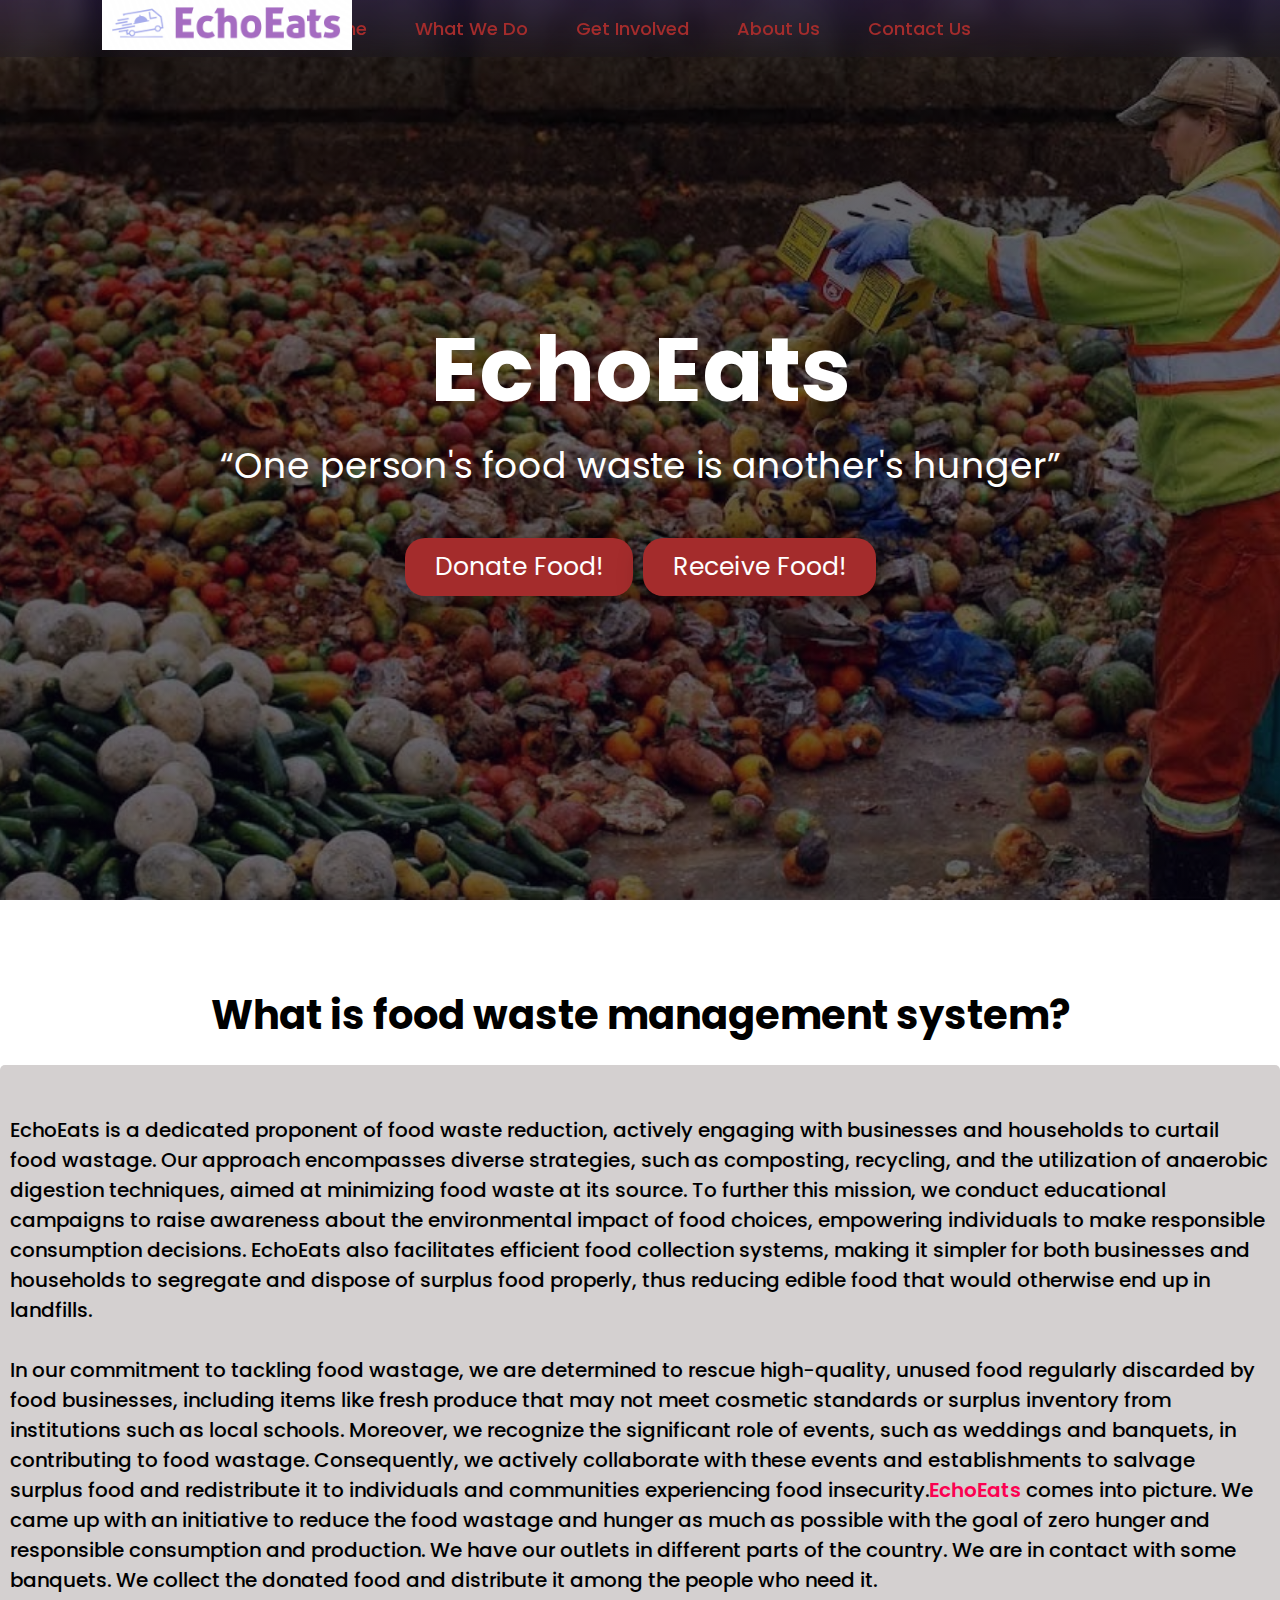
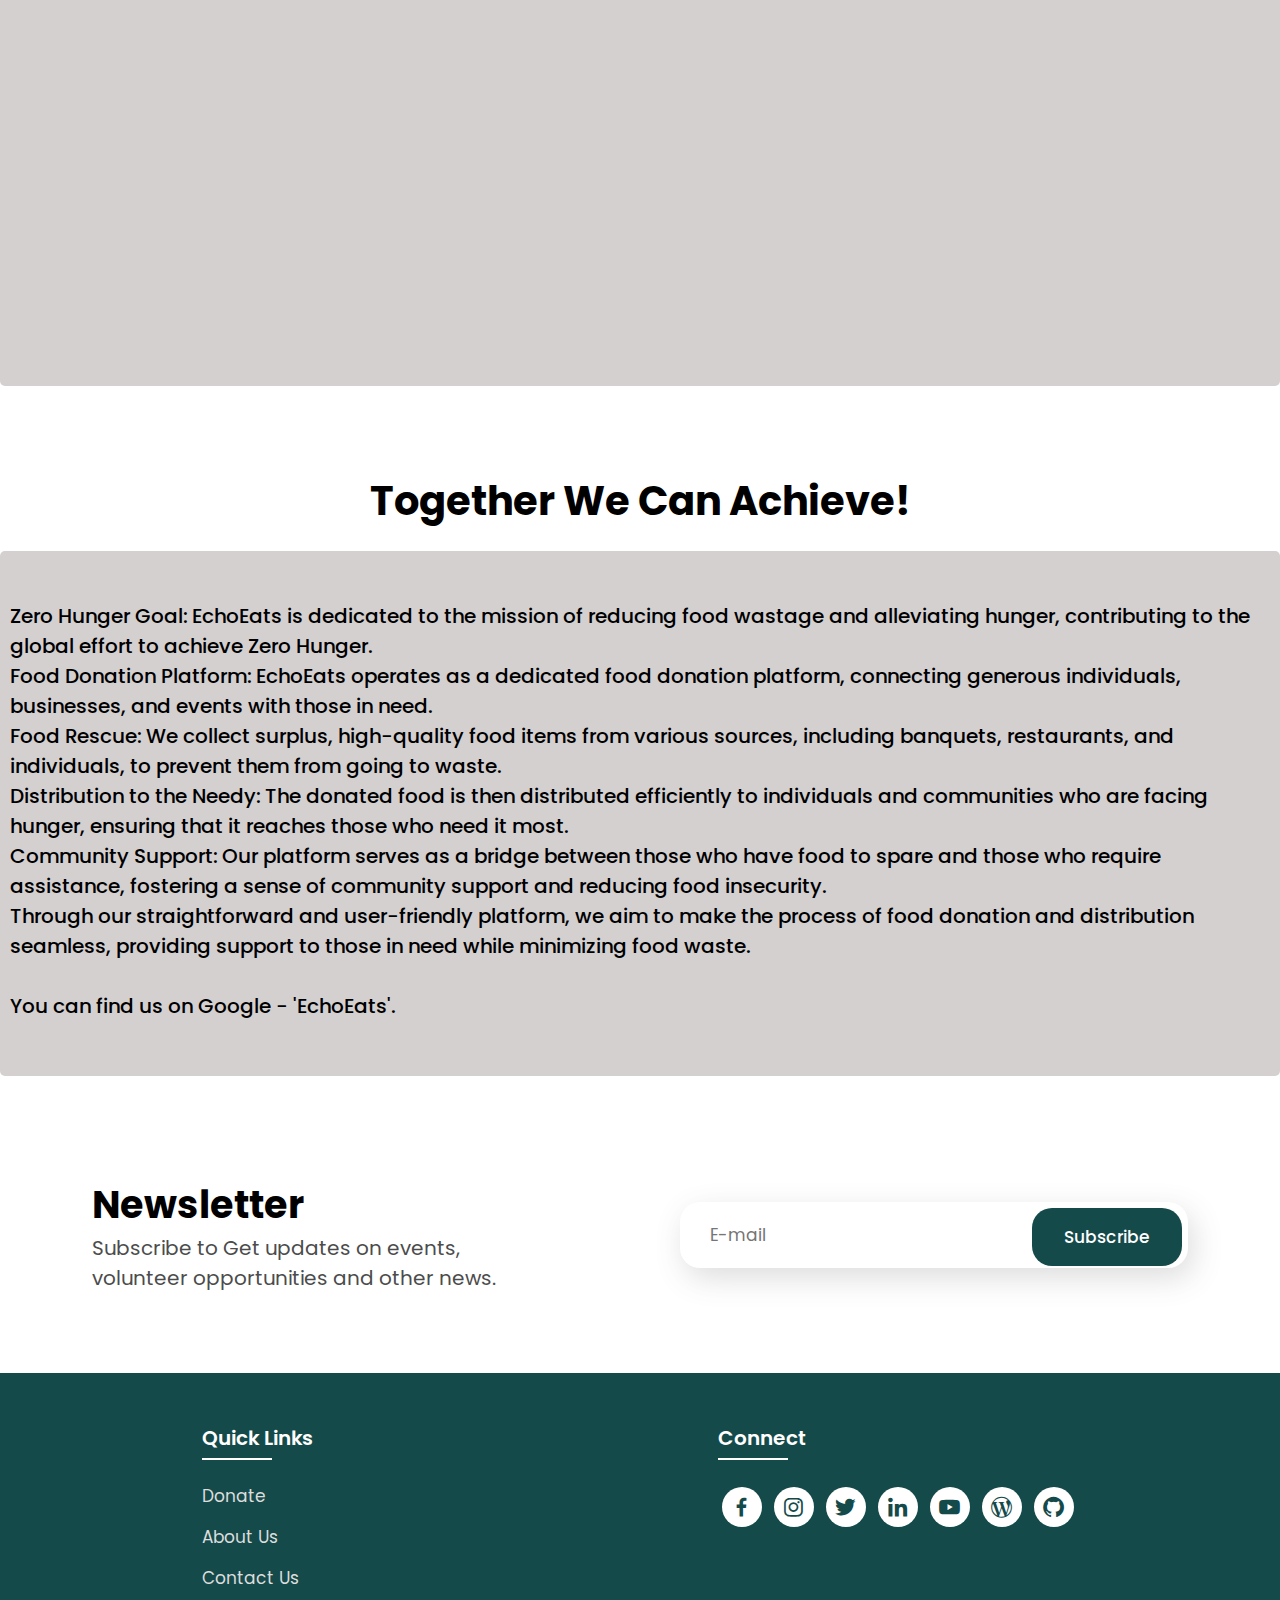
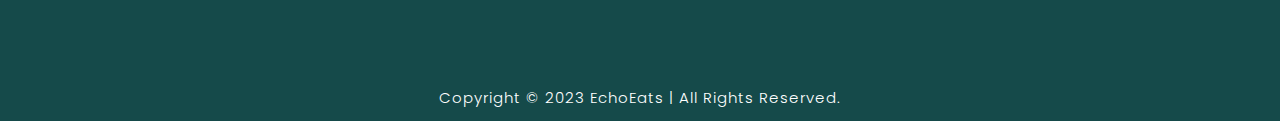
<file: EcoEats-main/index.html>
<!DOCTYPE html>
<html lang="en">
<head>
    <meta charset="UTF-8">
    <meta http-equiv="X-UA-Compatible" content="IE=edge">
    <meta name="viewport" content="width=device-width, initial-scale=1.0">
    <title>EchoEats | Saving Food</title>
    <link rel="icon" href="logoo.png">
    <link rel="stylesheet" type="text/css" href="css/style.css">
    <link rel="preconnect" href="https://fonts.googleapis.com">
    <link rel="preconnect" href="https://fonts.gstatic.com" crossorigin>
    <link href="https://fonts.googleapis.com/css2?family=Paytone+One&family=Poppins:wght@100;200;300;400;500;600;700;800;900&display=swap" rel="stylesheet">
    <link rel="stylesheet"
    href="https://unpkg.com/boxicons@latest/css/boxicons.min.css">
   
</head>
<body>

<!-- Background & Header -->

    <div class="banner">
        <img src="l.jpg">
    
    <!-- Header -->

    <div class="content" id="home"> 
        <nav>
            <img src="logoo.png" class="logo" alt="Logo" title="EchoEats">
            
            <ul class="navbar">
                <li>
                    <a href="#">Home</a>
                    <a href="#fwmanage">What We Do</a>
                    <a href="./register.html">Get Involved</a>
                    <a href="./about.html">About Us</a>
                    <a href="./contact.html">Contact Us</a>
                </li>
            </ul>
        </nav>
 
        <div class="title">
            <h1>EchoEats</h1>
            <p>“One person's food waste is another's hunger”</p>
            <a href="./register.html" class="button">Donate Food!</a>
            <a href="./Recieve.html" class="button">Receive Food!</a>
        </div>
        </div>
    </div>


<!-- What is food waste management? -->

<section class="fwmanage" id="fwmanage">
    <div class="fwm-title">
        <h2>What is food waste management system?</h2>
    </div>

    <div class="container-box">
        
        <h4>EchoEats is a dedicated proponent of food waste reduction, actively engaging with businesses and households to curtail food wastage. Our approach encompasses diverse strategies, such as composting, recycling, and the utilization of anaerobic digestion techniques, aimed at minimizing food waste at its source. To further this mission, we conduct educational campaigns to raise awareness about the environmental impact of food choices, empowering individuals to make responsible consumption decisions. EchoEats also facilitates efficient food collection systems, making it simpler for both businesses and households to segregate and dispose of surplus food properly, thus reducing edible food that would otherwise end up in landfills. <br><br>

            In our commitment to tackling food wastage, we are determined to rescue high-quality, unused food regularly discarded by food businesses, including items like fresh produce that may not meet cosmetic standards or surplus inventory from institutions such as local schools. Moreover, we recognize the significant role of events, such as weddings and banquets, in contributing to food wastage. Consequently, we actively collaborate with these events and establishments to salvage surplus food and redistribute it to individuals and communities experiencing food insecurity.<span>EchoEats</span> comes into picture. We came up with an initiative to reduce the food wastage and hunger as much as possible with the goal of zero hunger and responsible consumption and production. We have our outlets in different parts of the country. We are in contact with some banquets. We collect the donated food and distribute it among the people who need it. <br> <br>
            <center>
                <iframe width="585" height="298" src="https://www.youtube.com/embed/alXesCy-cj0" title="5 tips to reduce food waste" frameborder="0" allow="accelerometer; autoplay; clipboard-write; encrypted-media; gyroscope; picture-in-picture; web-share" allowfullscreen></iframe>
             </center>
                     </h4>
    </div>
</section>


<section class="fwm" id="fwm">
    <div class="fwm-title">
        <h2>Together We Can Achieve!</h2>
    </div>

    <div class="container-box">
        <h4>
            Zero Hunger Goal: EchoEats is dedicated to the mission of reducing food wastage and alleviating hunger, contributing to the global effort to achieve Zero Hunger. <br>
            Food Donation Platform: EchoEats operates as a dedicated food donation platform, connecting generous individuals, businesses, and events with those in need.<br>

Food Rescue: We collect surplus, high-quality food items from various sources, including banquets, restaurants, and individuals, to prevent them from going to waste. <br>

Distribution to the Needy: The donated food is then distributed efficiently to individuals and communities who are facing hunger, ensuring that it reaches those who need it most. <br>

Community Support: Our platform serves as a bridge between those who have food to spare and those who require assistance, fostering a sense of community support and reducing food insecurity. <br>



Through our straightforward and user-friendly platform, we aim to make the process of food donation and distribution seamless, providing support to those in need while minimizing food waste.
            <br> <br>
            
            You can find us on Google - 'EchoEats'.
            
        </h4>
     
    </div>

</section>

<!-- Newsletter -->

<section class="newsletter">
    <div class="newstext">
        <h2>Newsletter</h2>
        <p>Subscribe to Get updates on events, <br> volunteer opportunities and other news.</p>
    </div>

    <div class="send">
        <form action="">
            <input type="email" name="emailid" placeholder="E-mail" required>
            <input type="submit" value="Subscribe">
        </form>
    </div>

</section>

<!-- Footer -->

<section class="footer">
    <div class="foot">
        <div class="footer-content">
            
            <div class="footlinks">
                <h4>Quick Links</h4>
                <ul>
                    <li><a href="./register.html">Donate</a></li>
                    <li><a href="./about.html">About Us</a></li>
                    <li><a href="./contact.html">Contact Us</a></li>
                </ul>
            </div>

            <div class="footlinks">
                <h4>Connect</h4>
                <div class="social">
                    <a href="" target="_blank"><i class='bx bxl-facebook'></i></a>
                    <a href="" target="_blank"><i class='bx bxl-instagram' ></i></a>
                    <a href="" target="_blank"><i class='bx bxl-twitter' ></i></a>
                    <a href="" target="_blank"><i class='bx bxl-linkedin' ></i></a>
                    <a href="" target="_blank"><i class='bx bxl-youtube' ></i></a>
                    <a href="" target="_blank"><i class='bx bxl-wordpress' ></i></a>
                    <a href="" target="_blank"><i class='bx bxl-github'></i></a>
                </div>
            </div>
            
        </div>
    </div>

    <div class="end">
        <p> Copyright © 2023 EchoEats | All Rights Reserved.</p>
    </div>
</section>


 
</body>
</html>
</file>
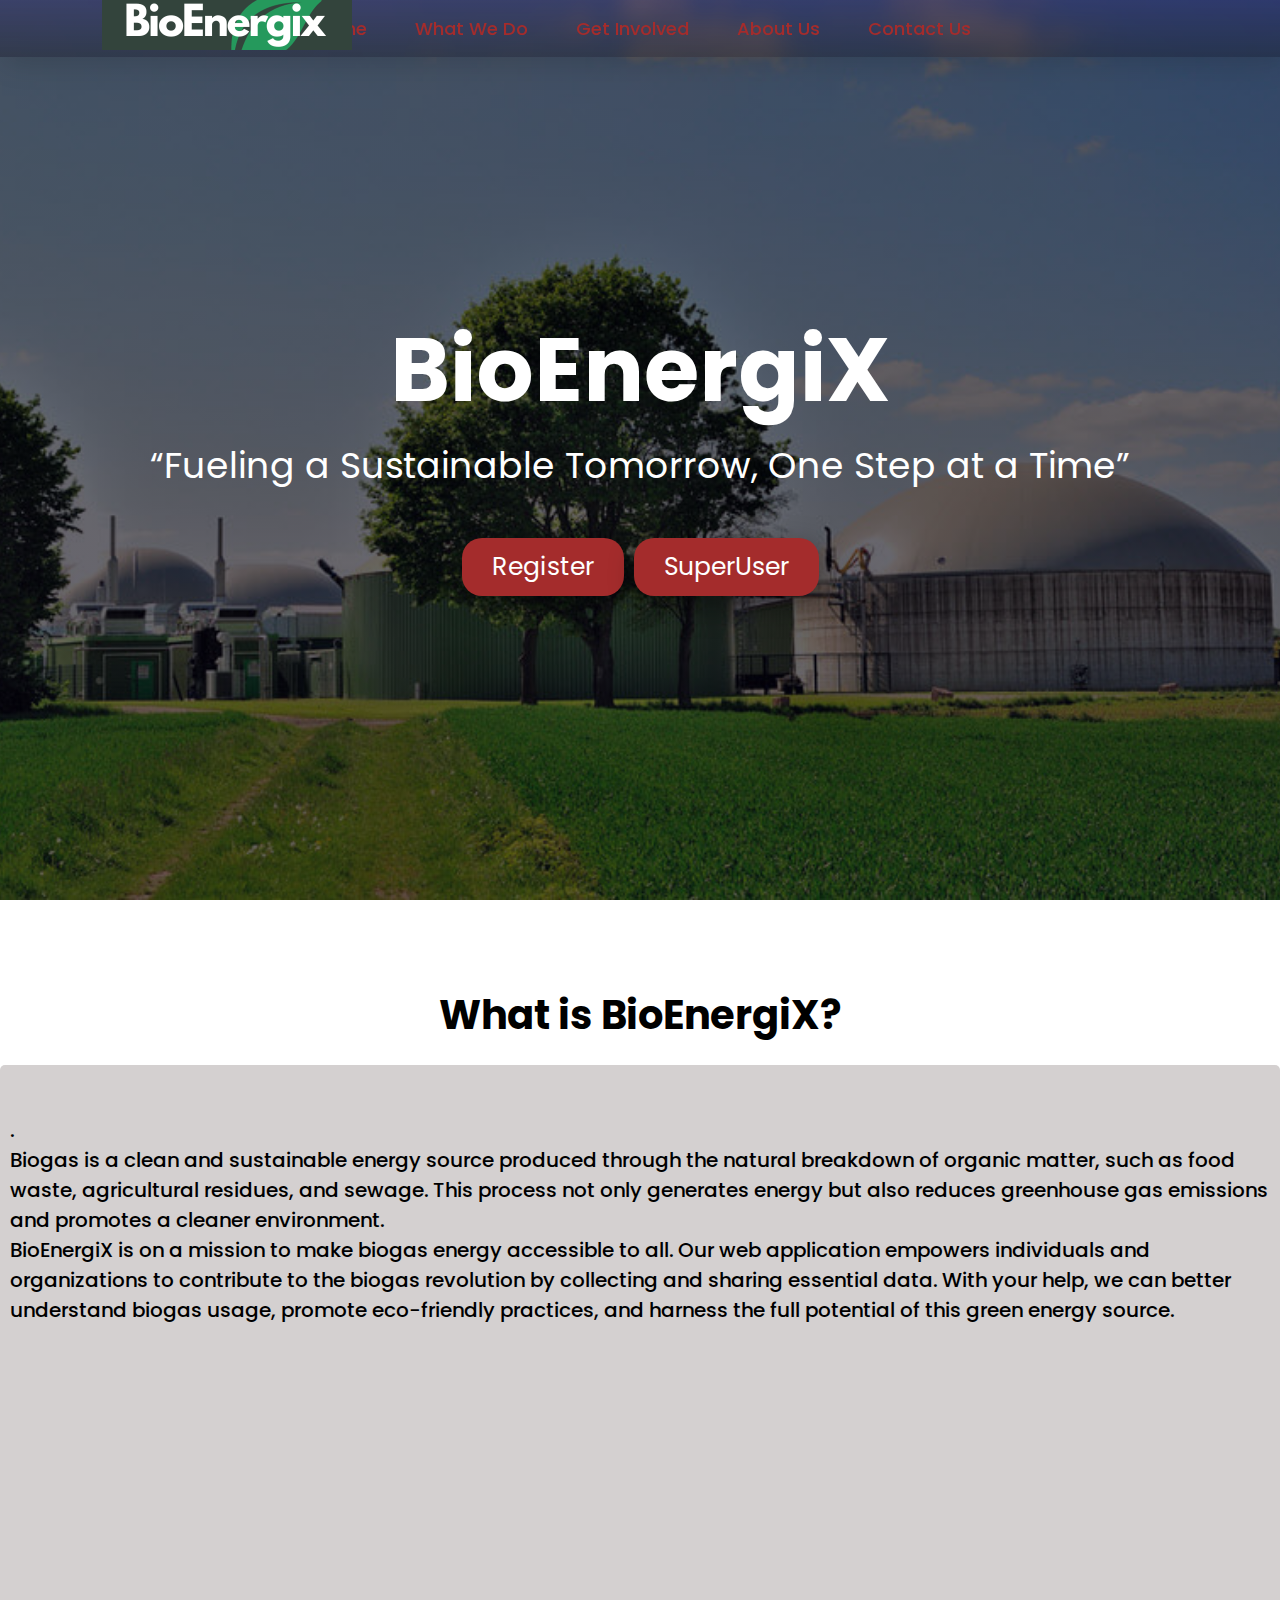
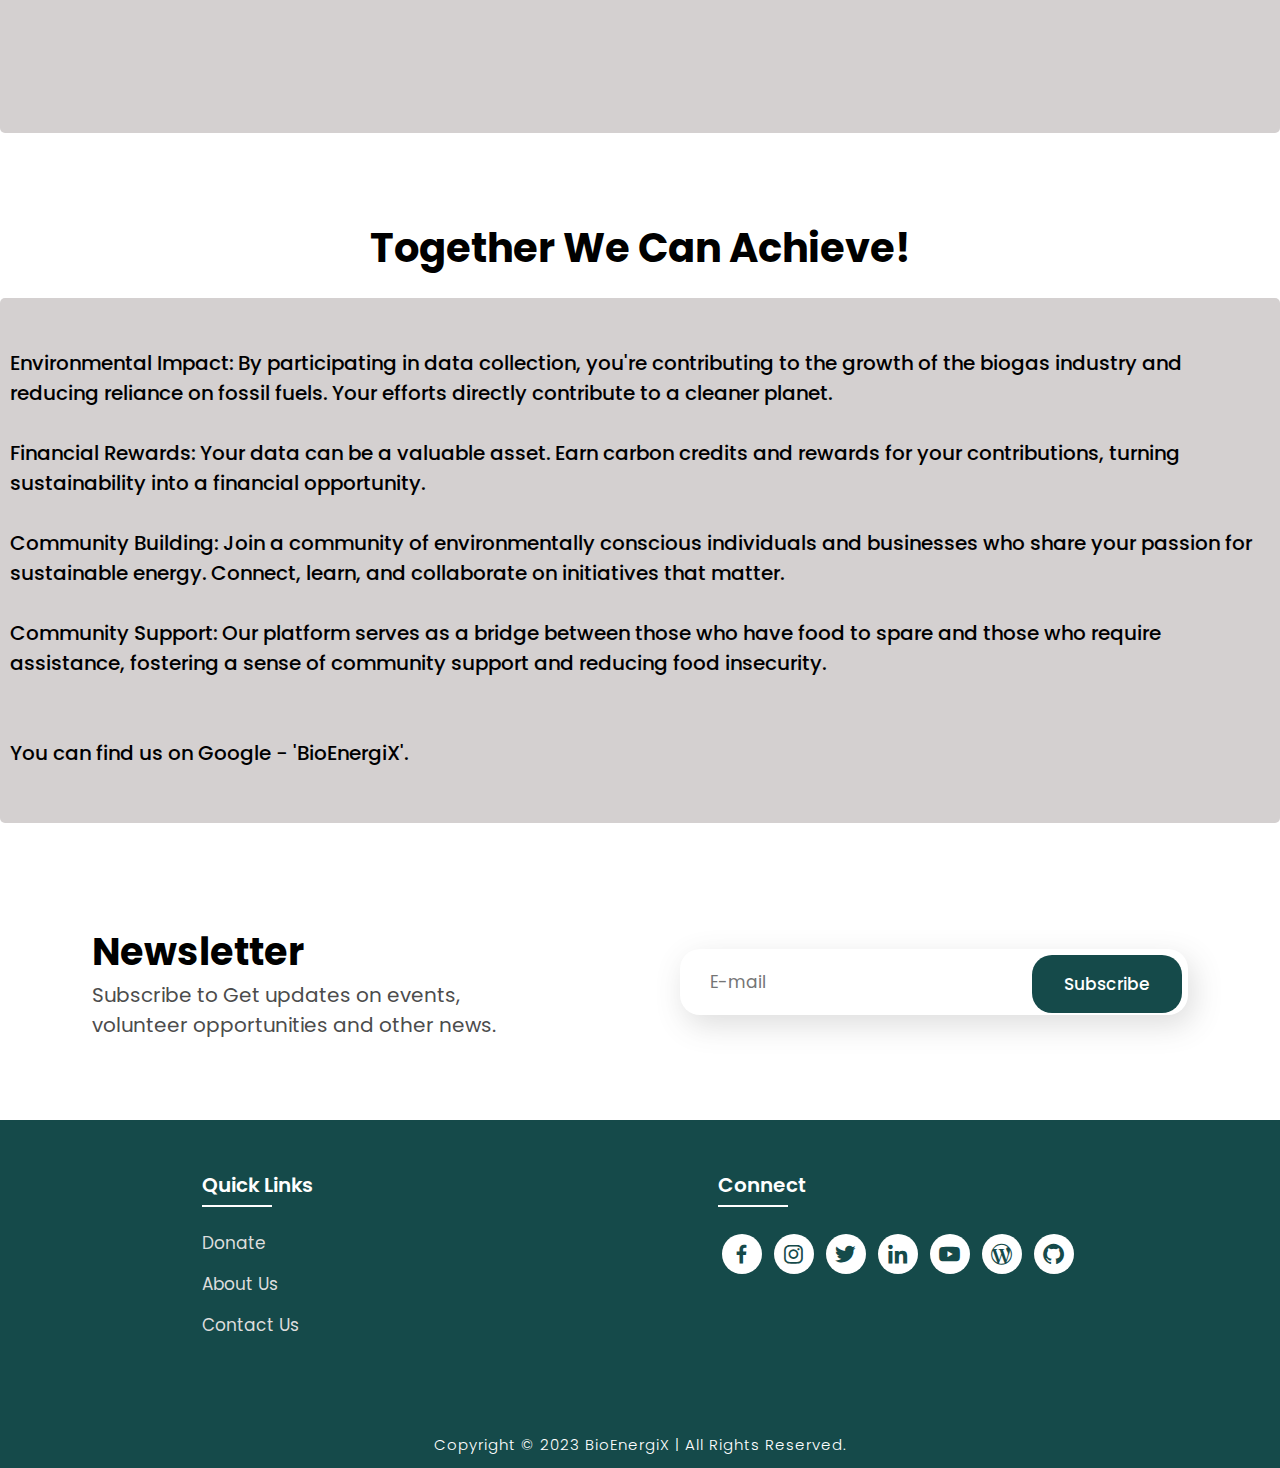
<file: BioEnergiX-main/BioEnergiX-main/index.html>
<!DOCTYPE html>
<html lang="en">
<head>
    <meta charset="UTF-8">
    <meta http-equiv="X-UA-Compatible" content="IE=edge">
    <meta name="viewport" content="width=device-width, initial-scale=1.0">
    <title>BioEnergiX | Biogas data collection </title>
    <link rel="icon" href="logoo.png">
    <link rel="stylesheet" type="text/css" href="css/style.css">
    <link rel="preconnect" href="https://fonts.googleapis.com">
    <link rel="preconnect" href="https://fonts.gstatic.com" crossorigin>
    <link href="https://fonts.googleapis.com/css2?family=Paytone+One&family=Poppins:wght@100;200;300;400;500;600;700;800;900&display=swap" rel="stylesheet">
    <link rel="stylesheet"
    href="https://unpkg.com/boxicons@latest/css/boxicons.min.css">
   
</head>
<body>

<!-- Background & Header -->

    <div class="banner">
        <img src="l.jpg">
    
    <!-- Header -->

    <div class="content" id="home"> 
        <nav>
            <img src="logoo.png" class="logo" alt="Logo" title="BioEnergiX">
            
            <ul class="navbar">
                <li>
                    <a href="#">Home</a>
                    <a href="#fwmanage">What We Do</a>
                    <a href="./register.html">Get Involved</a>
                    <a href="./about.html">About Us</a>
                    <a href="./contact.html">Contact Us</a>
                </li>
            </ul>
        </nav>
 
        <div class="title">
            <h1>BioEnergiX</h1>
            <p>“Fueling a Sustainable Tomorrow, One Step at a Time”</p>
            <a href="./register.html" class="button">Register</a>
            <a href="./Recieve.html" class="button">SuperUser</a>
        </div>
        </div>
    </div>


<!-- What is food waste management? -->

<section class="fwmanage" id="fwmanage">
    <div class="fwm-title">
        <h2>What is BioEnergiX?</h2>
    </div>

    <div class="container-box">
        
        <h4>.<br>Biogas is a clean and sustainable energy source produced through the natural breakdown of organic matter, such as food waste, agricultural residues, and sewage. This process not only generates energy but also reduces greenhouse gas emissions and promotes a cleaner environment.<br>

            BioEnergiX is on a mission to make biogas energy accessible to all. Our web application empowers individuals and organizations to contribute to the biogas revolution by collecting and sharing essential data. With your help, we can better understand biogas usage, promote eco-friendly practices, and harness the full potential of this green energy source. <br> <br>
            <center>
                <iframe width="560" height="315" src="https://www.youtube.com/embed/3dvEx5XvxUc" frameborder="0" allowfullscreen></iframe>
             </center>
                     </h4>
    </div>
</section>


<section class="fwm" id="fwm">
    <div class="fwm-title">
        <h2>Together We Can Achieve!</h2>
    </div>

    <div class="container-box">
        <h4>
            Environmental Impact: By participating in data collection, you're contributing to the growth of the biogas industry and reducing reliance on fossil fuels. Your efforts directly contribute to a cleaner planet. <br><br>

            Financial Rewards: Your data can be a valuable asset. Earn carbon credits and rewards for your contributions, turning sustainability into a financial opportunity.<br>
<br>
            Community Building: Join a community of environmentally conscious individuals and businesses who share your passion for sustainable energy. Connect, learn, and collaborate on initiatives that matter.<br>
<br>
Community Support: Our platform serves as a bridge between those who have food to spare and those who require assistance, fostering a sense of community support and reducing food insecurity. <br>
            <br> <br>
            
            You can find us on Google - 'BioEnergiX'.
            
        </h4>
     
    </div>

</section>

<!-- Newsletter -->

<section class="newsletter">
    <div class="newstext">
        <h2>Newsletter</h2>
        <p>Subscribe to Get updates on events, <br> volunteer opportunities and other news.</p>
    </div>

    <div class="send">
        <form action="">
            <input type="email" name="emailid" placeholder="E-mail" required>
            <input type="submit" value="Subscribe">
        </form>
    </div>

</section>

<!-- Footer -->

<section class="footer">
    <div class="foot">
        <div class="footer-content">
            
            <div class="footlinks">
                <h4>Quick Links</h4>
                <ul>
                    <li><a href="./register.html">Donate</a></li>
                    <li><a href="./about.html">About Us</a></li>
                    <li><a href="./contact.html">Contact Us</a></li>
                </ul>
            </div>

            <div class="footlinks">
                <h4>Connect</h4>
                <div class="social">
                    <a href="" target="_blank"><i class='bx bxl-facebook'></i></a>
                    <a href="" target="_blank"><i class='bx bxl-instagram' ></i></a>
                    <a href="" target="_blank"><i class='bx bxl-twitter' ></i></a>
                    <a href="" target="_blank"><i class='bx bxl-linkedin' ></i></a>
                    <a href="" target="_blank"><i class='bx bxl-youtube' ></i></a>
                    <a href="" target="_blank"><i class='bx bxl-wordpress' ></i></a>
                    <a href="" target="_blank"><i class='bx bxl-github'></i></a>
                </div>
            </div>
            
        </div>
    </div>

    <div class="end">
        <p> Copyright © 2023 BioEnergiX | All Rights Reserved.</p>
    </div>
</section>


 
</body>
</html>
</file>
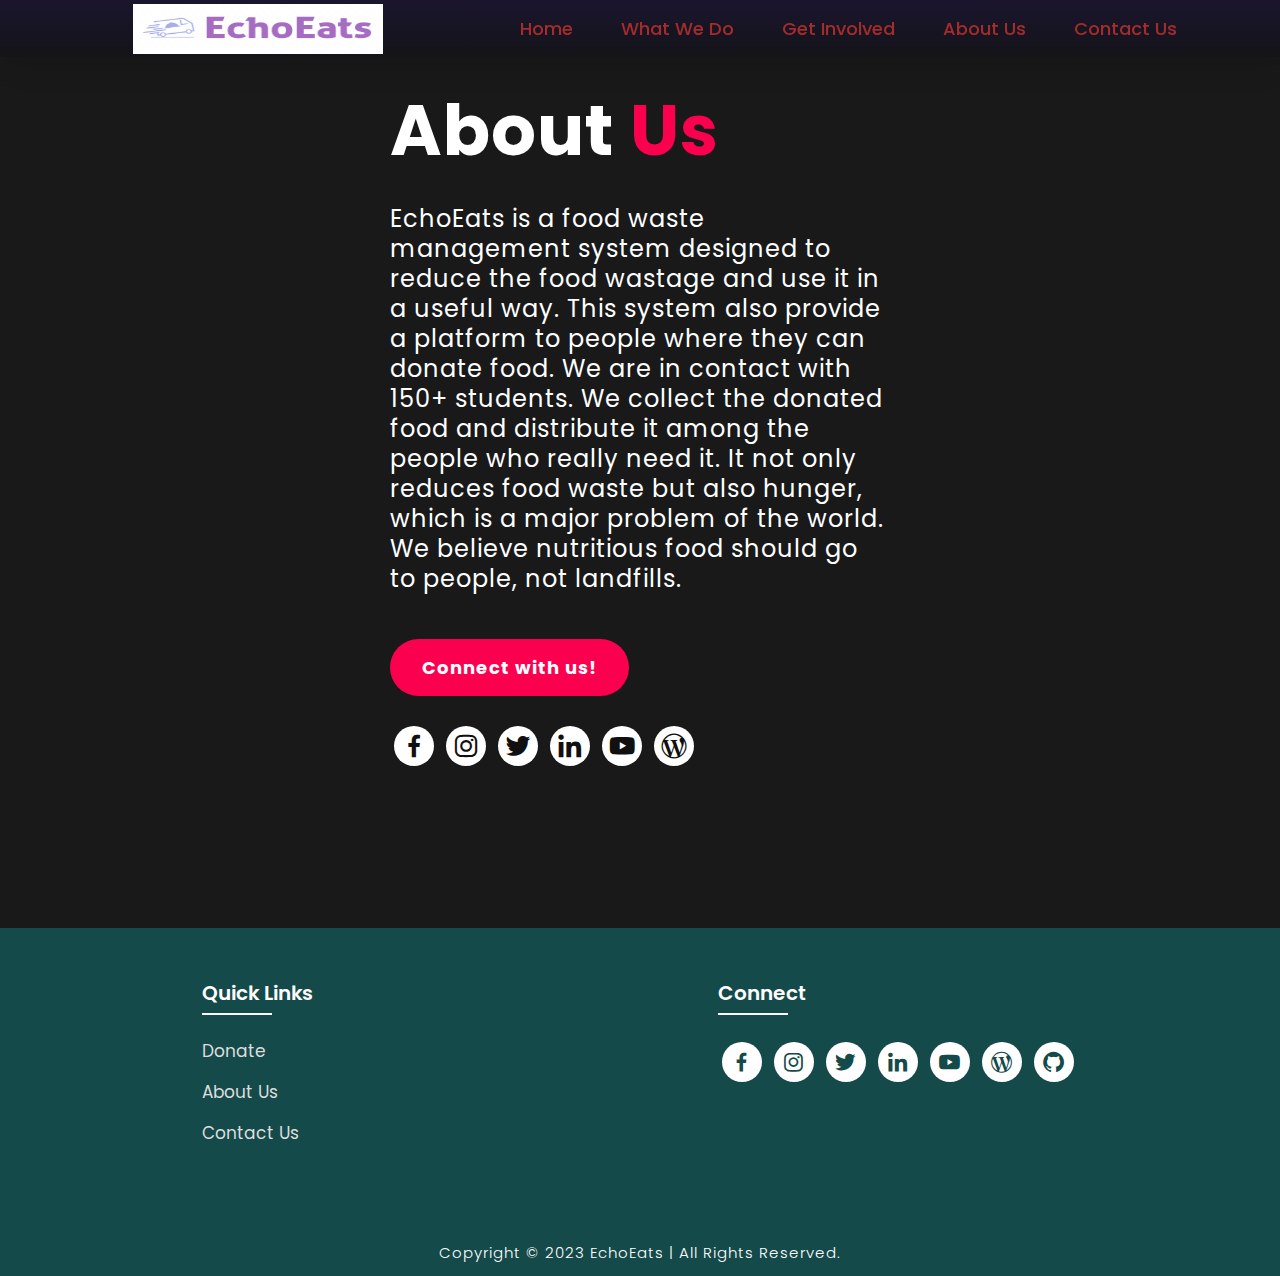
<file: EcoEats-main/about.html>
<!DOCTYPE html>
<html lang="en">
<head>
    <meta charset="UTF-8">
    <meta http-equiv="X-UA-Compatible" content="IE=edge">
    <meta name="viewport" content="width=device-width, initial-scale=1.0">
    <title>About Us</title>
    <link rel="icon" href="logoo.png">
    <link rel="stylesheet" type="text/css" href="css/style.css">
    <link rel="preconnect" href="https://fonts.googleapis.com">
    <link rel="preconnect" href="https://fonts.gstatic.com" crossorigin>
    <link href="https://fonts.googleapis.com/css2?family=Paytone+One&family=Poppins:wght@100;200;300;400;500;600;700;800;900&display=swap" rel="stylesheet">
    <link rel="stylesheet"
    href="https://unpkg.com/boxicons@latest/css/boxicons.min.css">
    
</head>
<body class="aboutbody">
    <nav>
        <img src="logoo.png" class="logo" alt="Logo" title="EchoEats">
        
        <ul class="navbar">
            <li>
                <a href="./index.html">Home</a>
                <a href="./index.html#fwmanage">What We Do</a>
                <a href="./register.html">Get Involved</a>
                <a href="./about.html">About Us</a>
                <a href="./contact.html">Contact Us</a>
            </li>
        </ul>
    </nav>
        
    <section class="about">
           <div class="main">
            <div class="abt-text">
                <h1>About <span>Us</span></h1>
                <p>EchoEats is a food waste management system designed to reduce the food wastage and use it in a useful way. This system also provide a platform to people where they can donate food. We are in contact with 150+ students. We collect the donated food and distribute it among the people who really need it. It not only reduces food waste but also hunger, which is a major problem of the world. We believe nutritious food should go to people, not landfills. </p>
                <a href="" class="connectbtn" target="_blank">Connect with us!</a>

                <div class="connect-section">

                    <div class="social-icons">
                        <a href="" target="_blank"><i class='bx bxl-facebook'></i></a>
                        <a href="" target="_blank"><i class='bx bxl-instagram' ></i></a>
                        <a href="" target="_blank"><i class='bx bxl-twitter' ></i></a>
                        <a href="" target="_blank"><i class='bx bxl-linkedin' ></i></a>
                        <a href="" target="_blank"><i class='bx bxl-youtube' ></i></a>
                        <a href="" target="_blank"><i class='bx bxl-wordpress' ></i></a>
                    </div>

                </div>
            </div>
            

           </div>
           

    </section>


    <!-- Footer -->

<!-- Footer -->

<section class="footer">
    <div class="foot">
        <div class="footer-content">
            
            <div class="footlinks">
                <h4>Quick Links</h4>
                <ul>
                    <li><a href="./register.html">Donate</a></li>
                    <li><a href="./about.html">About Us</a></li>
                    <li><a href="./contact.html">Contact Us</a></li>
                </ul>
            </div>

            <div class="footlinks">
                <h4>Connect</h4>
                <div class="social">
                    <a href="" target="_blank"><i class='bx bxl-facebook'></i></a>
                    <a href="" target="_blank"><i class='bx bxl-instagram' ></i></a>
                    <a href="" target="_blank"><i class='bx bxl-twitter' ></i></a>
                    <a href="" target="_blank"><i class='bx bxl-linkedin' ></i></a>
                    <a href="" target="_blank"><i class='bx bxl-youtube' ></i></a>
                    <a href="" target="_blank"><i class='bx bxl-wordpress' ></i></a>
                    <a href="" target="_blank"><i class='bx bxl-github'></i></a>
                </div>
            </div>
            
        </div>
    </div>

    <div class="end">
        <p> Copyright © 2023 EchoEats | All Rights Reserved.</p>
    </div>
</section>

</body>
</html>
</file>
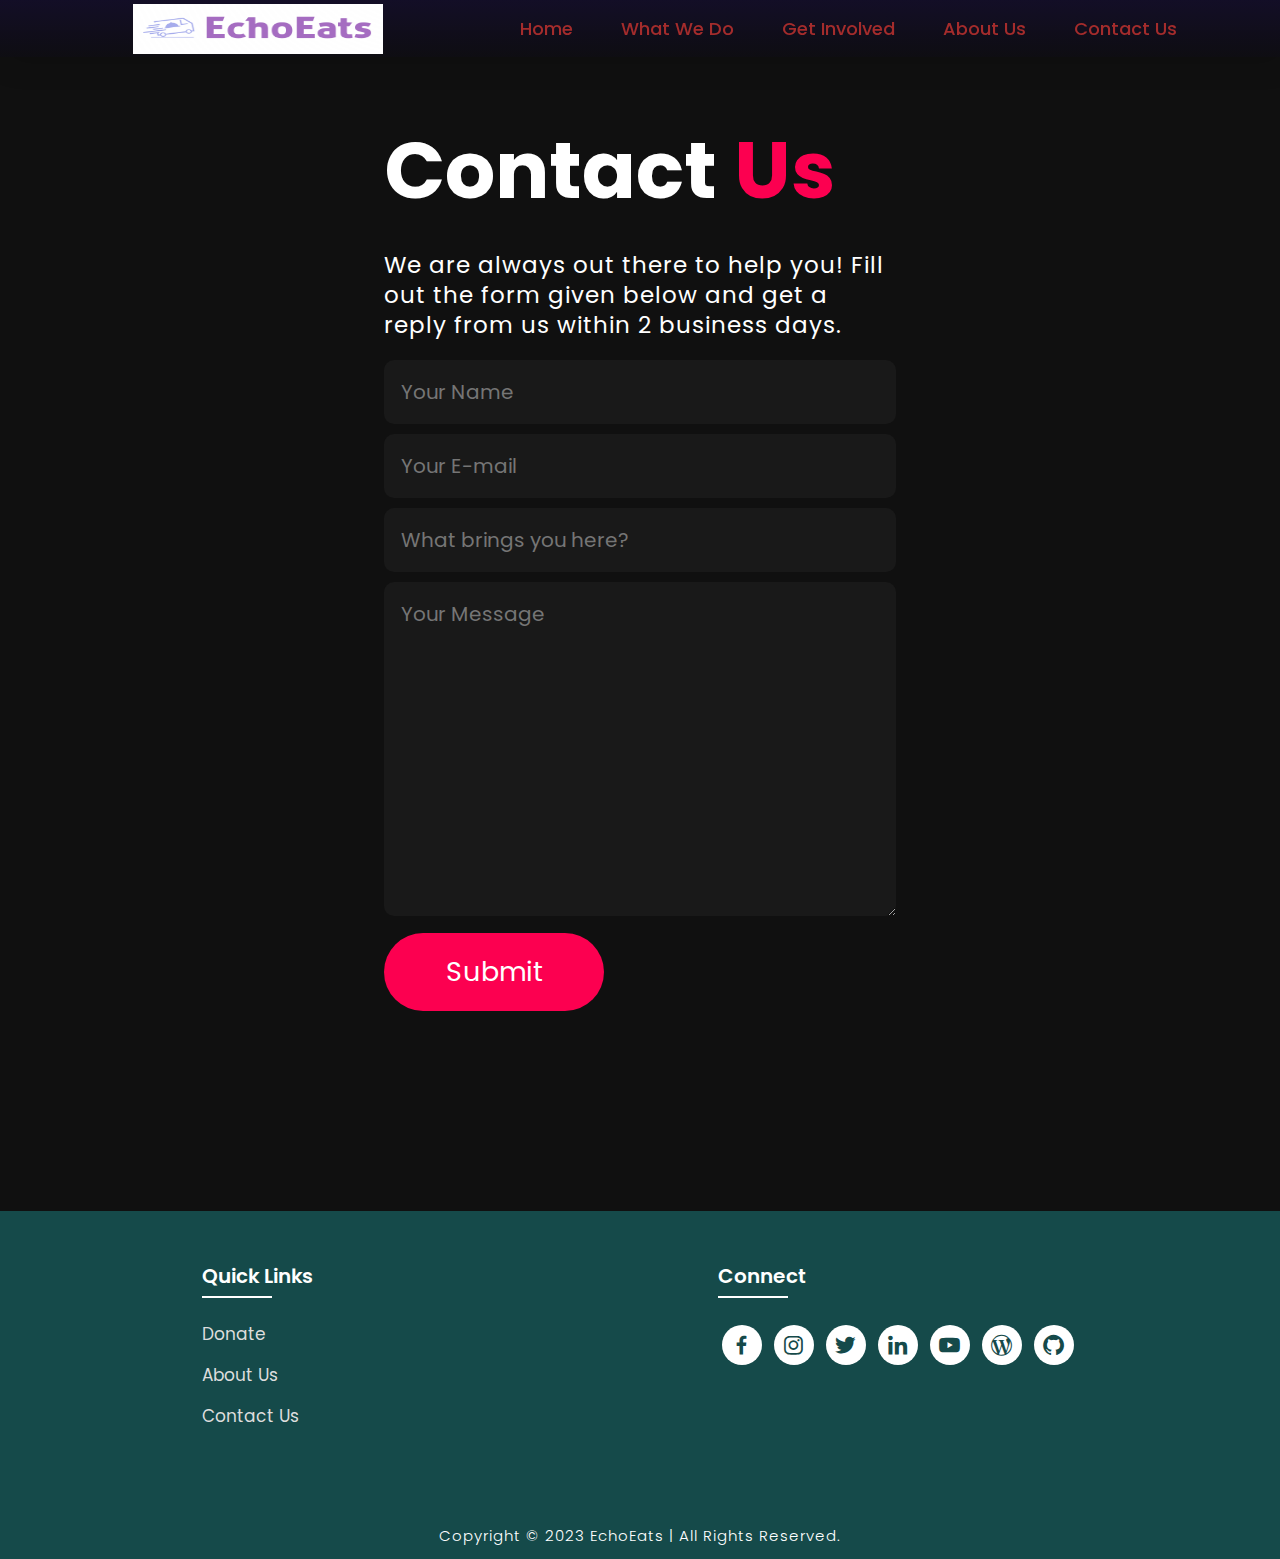
<file: EcoEats-main/contact.html>
<!DOCTYPE html>
<html lang="en">
<head>
    <meta charset="UTF-8">
    <meta http-equiv="X-UA-Compatible" content="IE=edge">
    <meta name="viewport" content="width=device-width, initial-scale=1.0">
    <title>Contact Us</title>
    <link rel="icon" href="logoo.png">
    <link rel="stylesheet" type="text/css" href="css/style.css">
    <link rel="preconnect" href="https://fonts.googleapis.com">
    <link rel="preconnect" href="https://fonts.gstatic.com" crossorigin>
    <link href="https://fonts.googleapis.com/css2?family=Paytone+One&family=Poppins:wght@100;200;300;400;500;600;700;800;900&display=swap" rel="stylesheet">   
    <link rel="stylesheet"
    href="https://unpkg.com/boxicons@latest/css/boxicons.min.css">
    
</head>

<body class="contactbody">
    <nav>
        <img src="logoo.png" class="logo" alt="Logo" title="FoodYard">
        
        <ul class="navbar">
            <li>
                <a href="./index.html">Home</a>
                <a href="./index.html#fwmanage">What We Do</a>
                <a href="./register.html">Get Involved</a>
                <a href="./about.html">About Us</a>
                <a href="./contact.html">Contact Us</a>
            </li>
        </ul>
    </nav>

        <section class="contact">
            <div class="contact-form">
                <h1>Contact <span>Us</span></h1>
                <p>We are always out there to help you! Fill out the form given below and get a reply from us within 2 business days.</p>
            <form action="">
                <input type="text" name="myname" placeholder="Your Name" required>
                <input type="email" name="email" placeholder="Your E-mail" required>
                <input type="text" name="subject" placeholder="What brings you here?" required>
                <textarea name="message" cols="30" rows="10" placeholder="Your Message" required></textarea>
                <input type="submit" value="Submit" class="submit-btn">
            </form>
            </div>
            
        </section>

<!-- Footer -->

<section class="footer">
    <div class="foot">
        <div class="footer-content">
            
            <div class="footlinks">
                <h4>Quick Links</h4>
                <ul>
                    <li><a href="./register.html">Donate</a></li>
                    <li><a href="./about.html">About Us</a></li>
                    <li><a href="./contact.html">Contact Us</a></li>
                </ul>
            </div>

            <div class="footlinks">
                <h4>Connect</h4>
                <div class="social">
                    <a href="" target="_blank"><i class='bx bxl-facebook'></i></a>
                    <a href="" target="_blank"><i class='bx bxl-instagram' ></i></a>
                    <a href="" target="_blank"><i class='bx bxl-twitter' ></i></a>
                    <a href="" target="_blank"><i class='bx bxl-linkedin' ></i></a>
                    <a href="" target="_blank"><i class='bx bxl-youtube' ></i></a>
                    <a href="" target="_blank"><i class='bx bxl-wordpress' ></i></a>
                    <a href="" target="_blank"><i class='bx bxl-github'></i></a>
                </div>
            </div>
            
        </div>
    </div>

    <div class="end">
        <p> Copyright © 2023 EchoEats | All Rights Reserved.</p>
    </div>
</section>

</body>
</html>
</file>
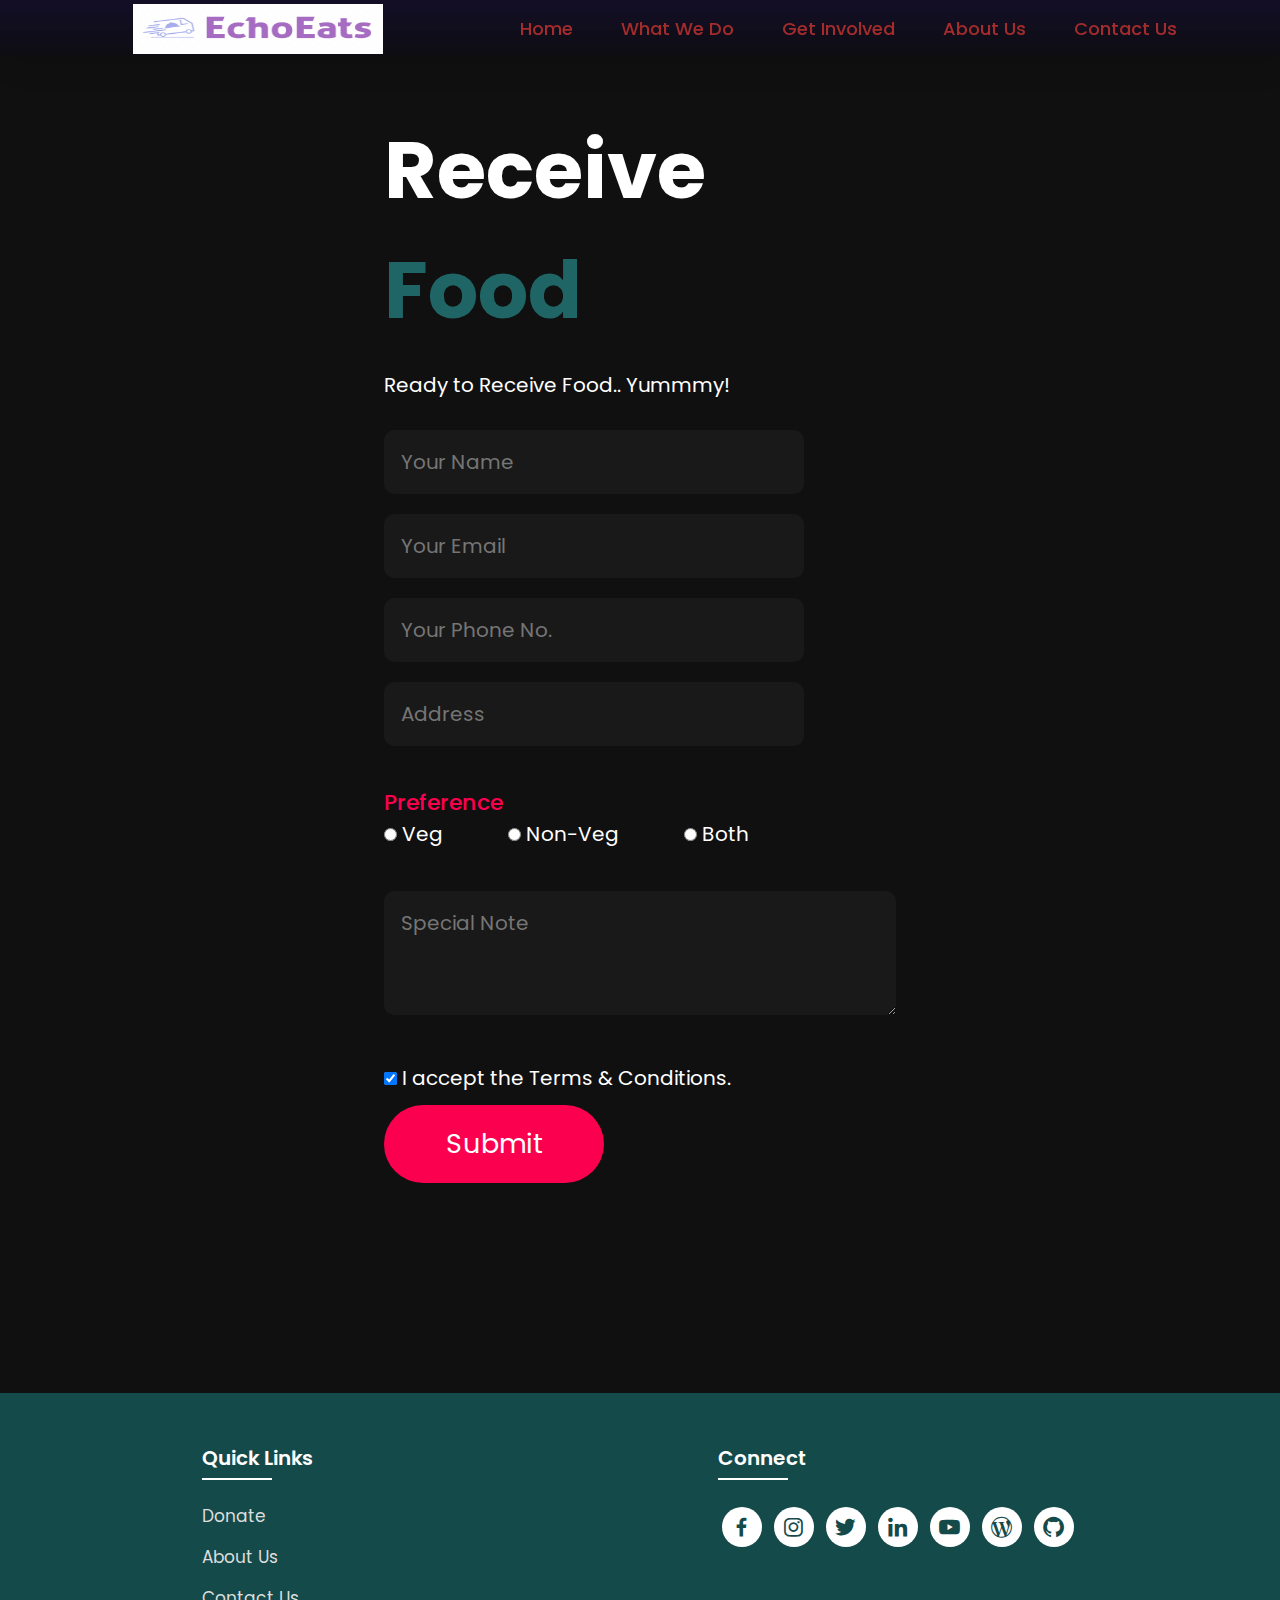
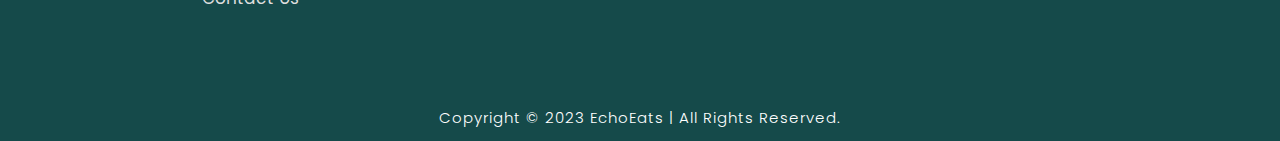
<file: EcoEats-main/Recieve.html>
<!DOCTYPE html>
<html lang="en">
<head>
    <meta charset="UTF-8">
    <meta http-equiv="X-UA-Compatible" content="IE=edge">
    <meta name="viewport" content="width=device-width, initial-scale=1.0">
    <title>Receive Food</title>
    <link rel="icon" href="logoo.png">
    <link rel="stylesheet" type="text/css" href="css/style.css">
    <link rel="preconnect" href="https://fonts.googleapis.com">
    <link rel="preconnect" href="https://fonts.gstatic.com" crossorigin>
    <link href="https://fonts.googleapis.com/css2?family=Paytone+One&family=Poppins:wght@100;200;300;400;500;600;700;800;900&display=swap" rel="stylesheet">
    <link rel="stylesheet"
    href="https://unpkg.com/boxicons@latest/css/boxicons.min.css">
</head>
<body class="register-body">

    <nav>
        <img src="logoo.png" class="logo" alt="Logo" title="FoodYard">
        
        <ul class="navbar">
            <li>
                <a href="./index.html">Home</a>
                <a href="./index.html#fwmanage">What We Do</a>
                <a href="./register.html">Get Involved</a>
                <a href="./about.html">About Us</a>
                <a href="./contact.html">Contact Us</a>
            </li>
        </ul>
    </nav>

    <section class="registration">
        <div class="register-form">
            <h1>Receive <span>Food</span></h1>
            <p>Ready to Receive Food.. Yummmy!</p> <br>
            <form action="" onsubmit="return validateform()">

            <input type="text" name="myname1" placeholder="Your Name" id="name" required>
            <input type="email" name="myemail" placeholder="Your Email" id="" required>
            <input type="tel" name="myphone" placeholder="Your Phone No." id="phonenum" required>
            <input type="text" name="myadd" placeholder="Address" id="" required>
            <h4>Preference</h4>
            <input type="radio" name="myfood" id="" required> Veg &nbsp; &nbsp; &nbsp; &nbsp; &nbsp; &nbsp; 
            <input type="radio" name="myfood" id=""> Non-Veg &nbsp; &nbsp; &nbsp; &nbsp; &nbsp; &nbsp; 
            <input type="radio" name="myfood" id=""> Both 
            <br> <br>
            <textarea name="note" id="" cols="2" rows="3" placeholder="Special Note"></textarea>
            <br><br>
            <input type="checkbox" name="t&c" id="" checked required> I accept the Terms & Conditions.
            <br>
            <input type="submit" value="Submit" class="submitbtn">

        </form>
        </div>
    </section>

<!-- Footer -->

<section class="footer">
    <div class="foot">
        <div class="footer-content">
            
            <div class="footlinks">
                <h4>Quick Links</h4>
                <ul>
                    <li><a href="./register.html">Donate</a></li>
                    <li><a href="./about.html">About Us</a></li>
                    <li><a href="./contact.html">Contact Us</a></li>
                </ul>
            </div>

            <div class="footlinks">
                <h4>Connect</h4>
                <div class="social">
                    <a href="" target="_blank"><i class='bx bxl-facebook'></i></a>
                    <a href="" target="_blank"><i class='bx bxl-instagram' ></i></a>
                    <a href="" target="_blank"><i class='bx bxl-twitter' ></i></a>
                    <a href="" target="_blank"><i class='bx bxl-linkedin' ></i></a>
                    <a href="" target="_blank"><i class='bx bxl-youtube' ></i></a>
                    <a href="" target="_blank"><i class='bx bxl-wordpress' ></i></a>
                    <a href="" target="_blank"><i class='bx bxl-github'></i></a>
                </div>
            </div>
            
        </div>
    </div>

    <div class="end">
        <p> Copyright © 2023 EchoEats | All Rights Reserved.</p>
    </div>
</section>

<!-- Javascript -->
<script>
    function validateform(){ 
        var tel=document.getElementById("phonenum").value;  

        if(tel.length<10){  
            alert("Phone number must be of atleast 10 digits!");  
            return false;  
        } else if(isNaN(tel)){
            alert("Phone number should not include character!");
            return false;
        }
        return true;
}  
</script>

</body>
</html>
</file>
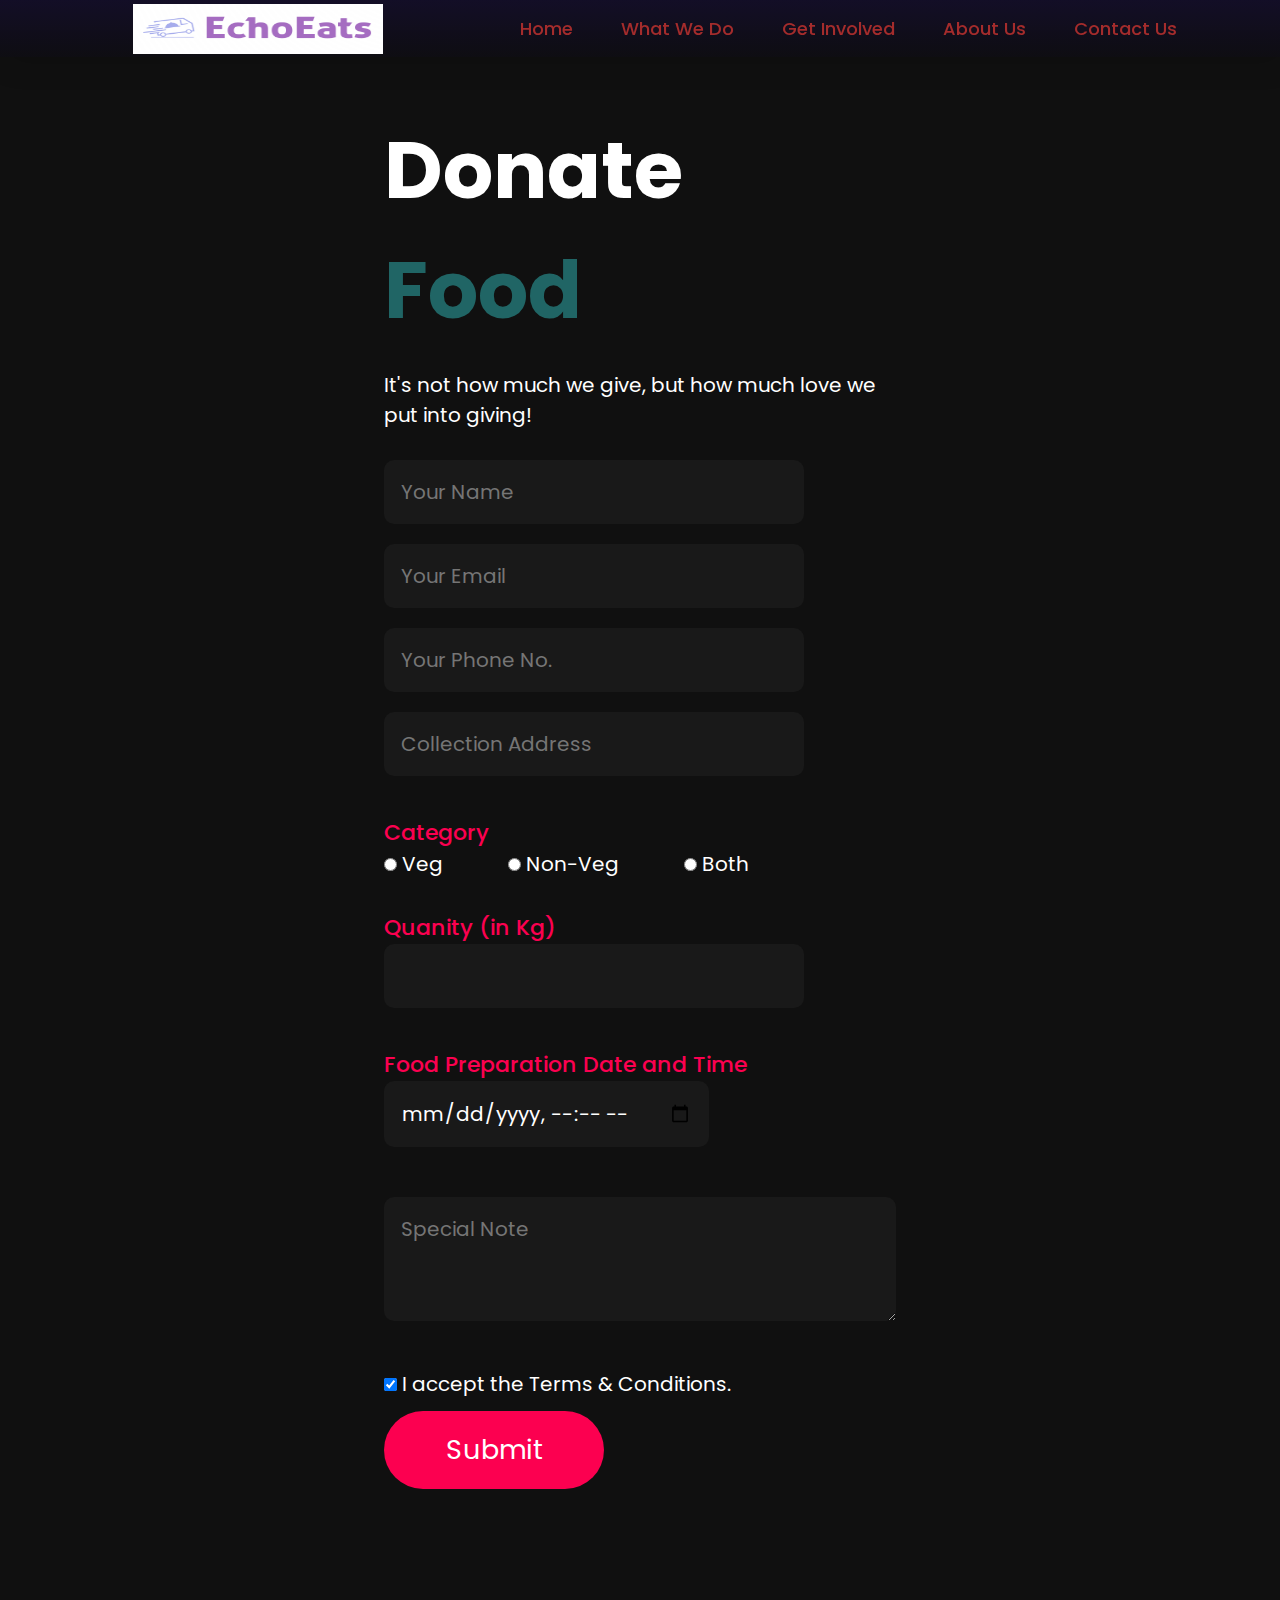
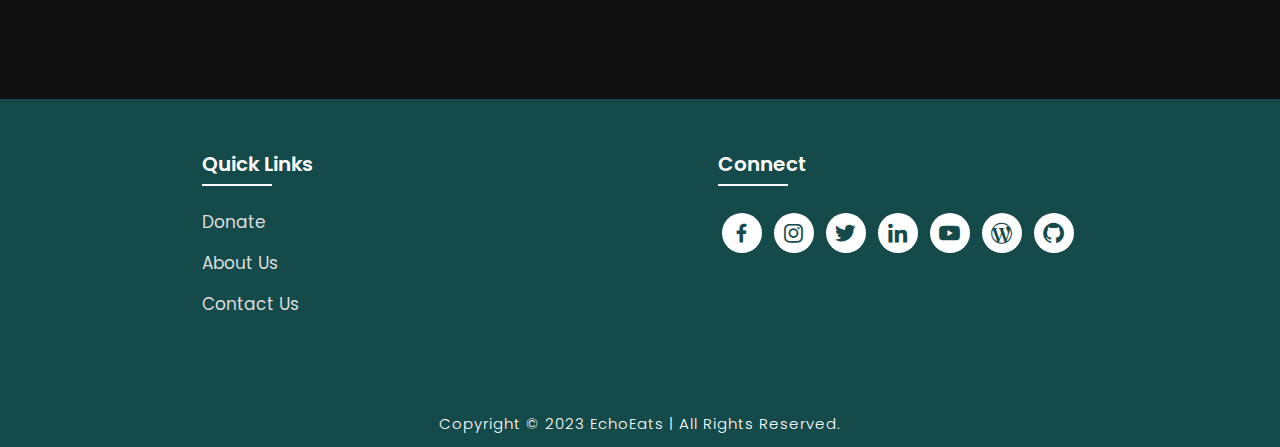
<file: EcoEats-main/register.html>
<!DOCTYPE html>
<html lang="en">
<head>
    <meta charset="UTF-8">
    <meta http-equiv="X-UA-Compatible" content="IE=edge">
    <meta name="viewport" content="width=device-width, initial-scale=1.0">
    <title>Donate Food</title>
    <link rel="icon" href="logoo.png">
    <link rel="stylesheet" type="text/css" href="css/style.css">
    <link rel="preconnect" href="https://fonts.googleapis.com">
    <link rel="preconnect" href="https://fonts.gstatic.com" crossorigin>
    <link href="https://fonts.googleapis.com/css2?family=Paytone+One&family=Poppins:wght@100;200;300;400;500;600;700;800;900&display=swap" rel="stylesheet">
    <link rel="stylesheet"
    href="https://unpkg.com/boxicons@latest/css/boxicons.min.css">
</head>
<body class="register-body">

    <nav>
        <img src="logoo.png" class="logo" alt="Logo" title="FoodYard">
        
        <ul class="navbar">
            <li>
                <a href="./index.html">Home</a>
                <a href="./index.html#fwmanage">What We Do</a>
                <a href="./register.html">Get Involved</a>
                <a href="./about.html">About Us</a>
                <a href="./contact.html">Contact Us</a>
            </li>
        </ul>
    </nav>

    <section class="registration">
        <div class="register-form">
            <h1>Donate <span>Food</span></h1>
            <p>It's not how much we give, but how much love we put into giving!</p> <br>
            <form action="" onsubmit="return validateform()">

            <input type="text" name="myname1" placeholder="Your Name" id="name" required>
            <input type="email" name="myemail" placeholder="Your Email" id="" required>
            <input type="tel" name="myphone" placeholder="Your Phone No." id="phonenum" required>
            <input type="text" name="myadd" placeholder="Collection Address" id="" required>
            <h4>Category</h4>
            <input type="radio" name="myfood" id="" required> Veg &nbsp; &nbsp; &nbsp; &nbsp; &nbsp; &nbsp; 
            <input type="radio" name="myfood" id=""> Non-Veg &nbsp; &nbsp; &nbsp; &nbsp; &nbsp; &nbsp; 
            <input type="radio" name="myfood" id=""> Both 
            <h4>Quanity (in Kg)</h4>
            <input type="number" name="quantity" id="">
            <h4>Food Preparation Date and Time</h4>
            <input type="datetime-local" name="fooddate" id="" required> <br> <br>
            <textarea name="note" id="" cols="2" rows="3" placeholder="Special Note"></textarea>
            <br><br>
            <input type="checkbox" name="t&c" id="" checked required> I accept the Terms & Conditions.
            <br>
            <input type="submit" value="Submit" class="submitbtn">

        </form>
        </div>
    </section>

<!-- Footer -->

<section class="footer">
    <div class="foot">
        <div class="footer-content">
            
            <div class="footlinks">
                <h4>Quick Links</h4>
                <ul>
                    <li><a href="./register.html">Donate</a></li>
                    <li><a href="./about.html">About Us</a></li>
                    <li><a href="./contact.html">Contact Us</a></li>
                </ul>
            </div>

            <div class="footlinks">
                <h4>Connect</h4>
                <div class="social">
                    <a href="" target="_blank"><i class='bx bxl-facebook'></i></a>
                    <a href="" target="_blank"><i class='bx bxl-instagram' ></i></a>
                    <a href="" target="_blank"><i class='bx bxl-twitter' ></i></a>
                    <a href="" target="_blank"><i class='bx bxl-linkedin' ></i></a>
                    <a href="" target="_blank"><i class='bx bxl-youtube' ></i></a>
                    <a href="" target="_blank"><i class='bx bxl-wordpress' ></i></a>
                    <a href="" target="_blank"><i class='bx bxl-github'></i></a>
                </div>
            </div>
            
        </div>
    </div>

    <div class="end">
        <p>Copyright © 2023 EchoEats | All Rights Reserved. </p>
    </div>
</section>

<!-- Javascript -->
<script>
    function validateform(){ 
        var tel=document.getElementById("phonenum").value;  

        if(tel.length<10){  
            alert("Phone number must be of atleast 10 digits!");  
            return false;  
        } else if(isNaN(tel)){
            alert("Phone number should not include character!");
            return false;
        }
        return true;
}  
</script>

</body>
</html>
</file>
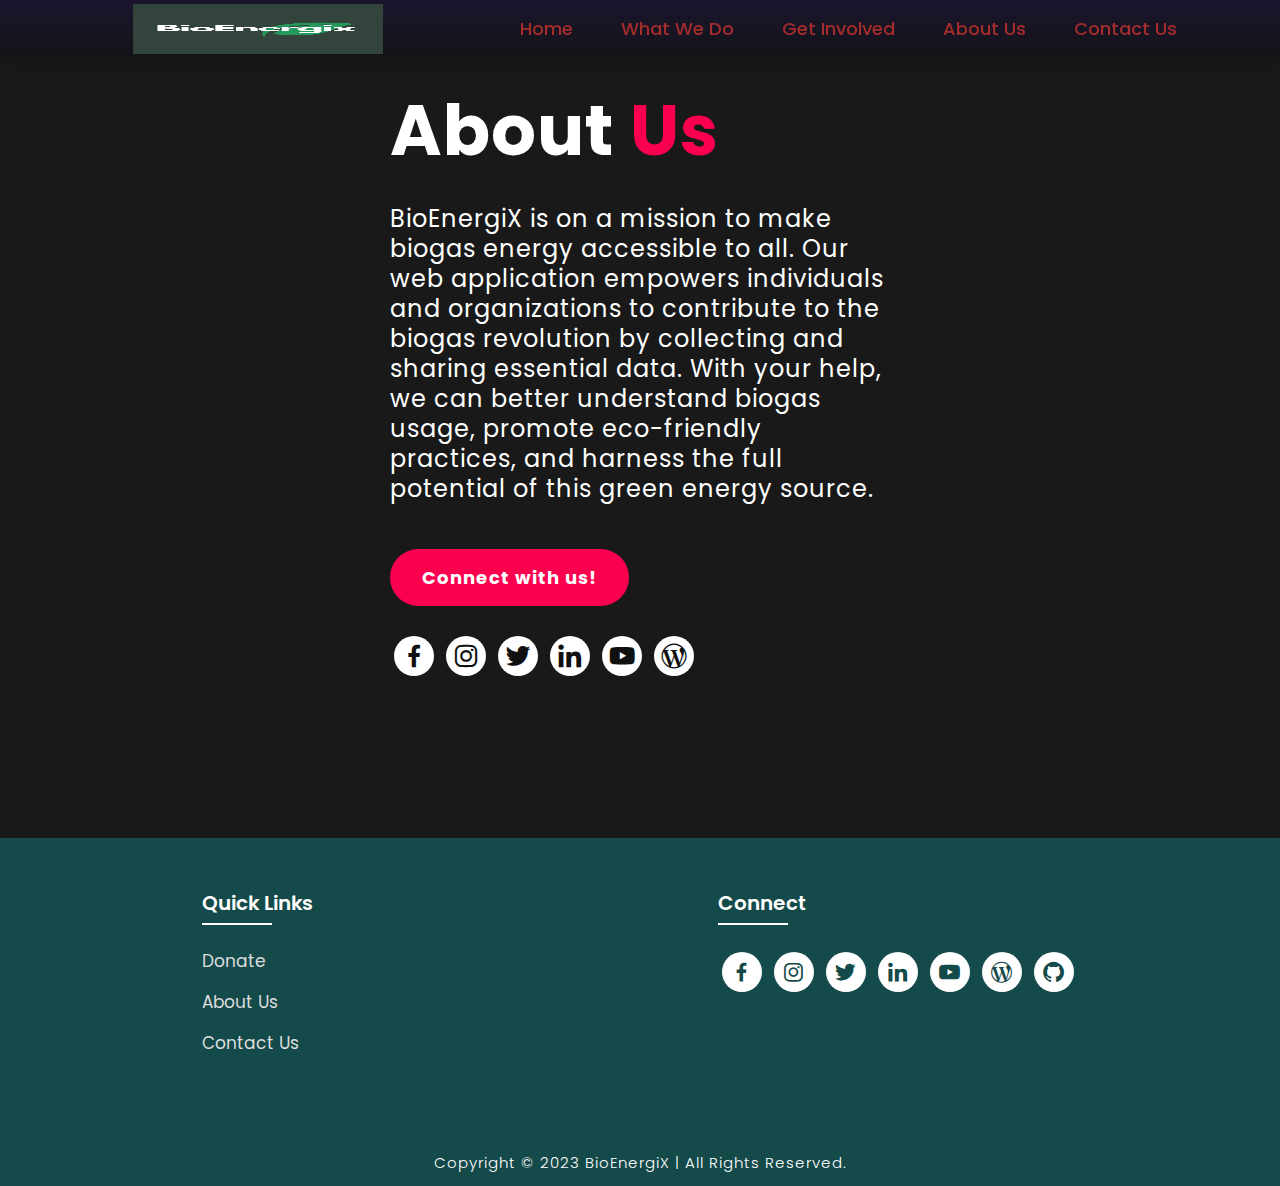
<file: BioEnergiX-main/BioEnergiX-main/about.html>
<!DOCTYPE html>
<html lang="en">
<head>
    <meta charset="UTF-8">
    <meta http-equiv="X-UA-Compatible" content="IE=edge">
    <meta name="viewport" content="width=device-width, initial-scale=1.0">
    <title>About Us</title>
    <link rel="icon" href="logoo.png">
    <link rel="stylesheet" type="text/css" href="css/style.css">
    <link rel="preconnect" href="https://fonts.googleapis.com">
    <link rel="preconnect" href="https://fonts.gstatic.com" crossorigin>
    <link href="https://fonts.googleapis.com/css2?family=Paytone+One&family=Poppins:wght@100;200;300;400;500;600;700;800;900&display=swap" rel="stylesheet">
    <link rel="stylesheet"
    href="https://unpkg.com/boxicons@latest/css/boxicons.min.css">
    
</head>
<body class="aboutbody">
    <nav>
        <img src="logoo.png" class="logo" alt="Logo" title="BioEnergiX">
        
        <ul class="navbar">
            <li>
                <a href="./index.html">Home</a>
                <a href="./index.html#fwmanage">What We Do</a>
                <a href="./register.html">Get Involved</a>
                <a href="./about.html">About Us</a>
                <a href="./contact.html">Contact Us</a>
            </li>
        </ul>
    </nav>
        
    <section class="about">
           <div class="main">
            <div class="abt-text">
                <h1>About <span>Us</span></h1>
                <p>BioEnergiX is on a mission to make biogas energy accessible to all. Our web application empowers individuals and organizations to contribute to the biogas revolution by collecting and sharing essential data. With your help, we can better understand biogas usage, promote eco-friendly practices, and harness the full potential of this green energy source.</p>
                <a href="" class="connectbtn" target="_blank">Connect with us!</a>

                <div class="connect-section">

                    <div class="social-icons">
                        <a href="" target="_blank"><i class='bx bxl-facebook'></i></a>
                        <a href="" target="_blank"><i class='bx bxl-instagram' ></i></a>
                        <a href="" target="_blank"><i class='bx bxl-twitter' ></i></a>
                        <a href="" target="_blank"><i class='bx bxl-linkedin' ></i></a>
                        <a href="" target="_blank"><i class='bx bxl-youtube' ></i></a>
                        <a href="" target="_blank"><i class='bx bxl-wordpress' ></i></a>
                    </div>

                </div>
            </div>
            

           </div>
           

    </section>


    <!-- Footer -->

<!-- Footer -->

<section class="footer">
    <div class="foot">
        <div class="footer-content">
            
            <div class="footlinks">
                <h4>Quick Links</h4>
                <ul>
                    <li><a href="./register.html">Donate</a></li>
                    <li><a href="./about.html">About Us</a></li>
                    <li><a href="./contact.html">Contact Us</a></li>
                </ul>
            </div>

            <div class="footlinks">
                <h4>Connect</h4>
                <div class="social">
                    <a href="" target="_blank"><i class='bx bxl-facebook'></i></a>
                    <a href="" target="_blank"><i class='bx bxl-instagram' ></i></a>
                    <a href="" target="_blank"><i class='bx bxl-twitter' ></i></a>
                    <a href="" target="_blank"><i class='bx bxl-linkedin' ></i></a>
                    <a href="" target="_blank"><i class='bx bxl-youtube' ></i></a>
                    <a href="" target="_blank"><i class='bx bxl-wordpress' ></i></a>
                    <a href="" target="_blank"><i class='bx bxl-github'></i></a>
                </div>
            </div>
            
        </div>
    </div>

    <div class="end">
        <p> Copyright © 2023 BioEnergiX | All Rights Reserved.</p>
    </div>
</section>

</body>
</html>
</file>
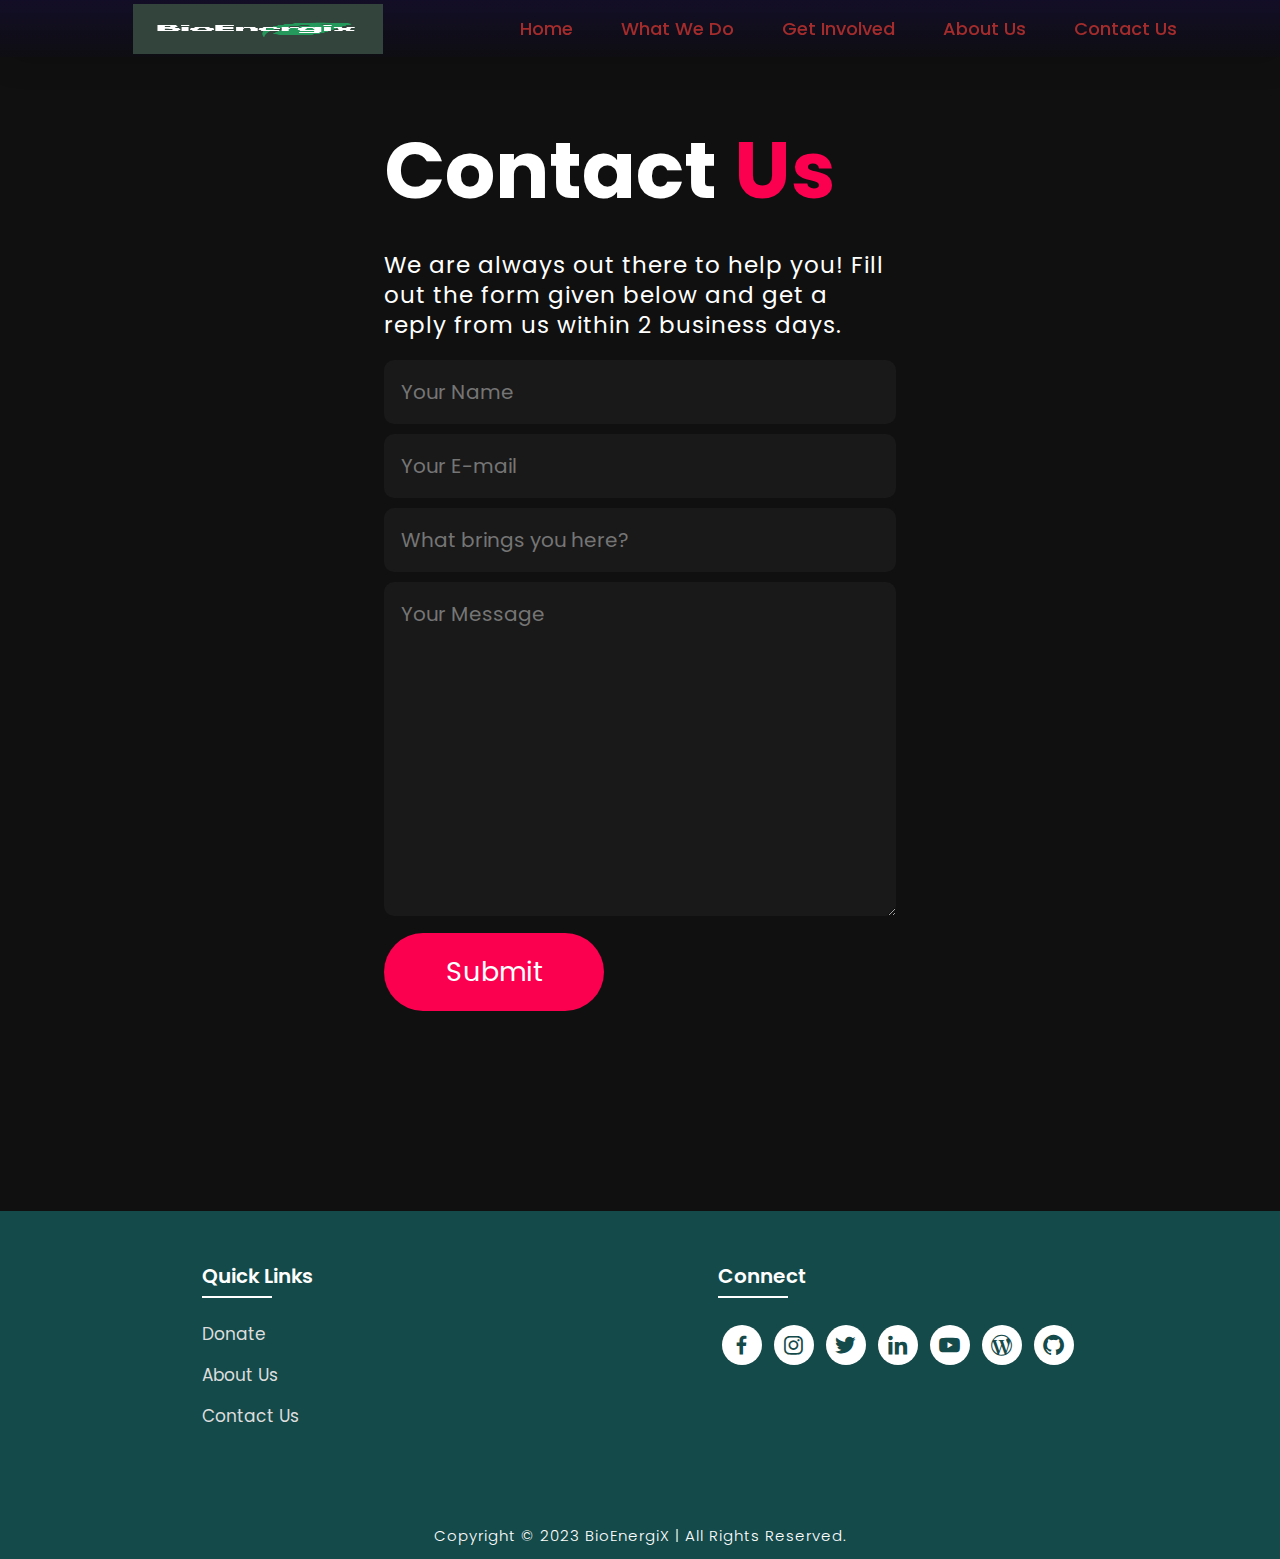
<file: BioEnergiX-main/BioEnergiX-main/contact.html>
<!DOCTYPE html>
<html lang="en">
<head>
    <meta charset="UTF-8">
    <meta http-equiv="X-UA-Compatible" content="IE=edge">
    <meta name="viewport" content="width=device-width, initial-scale=1.0">
    <title>Contact Us</title>
    <link rel="icon" href="logoo.png">
    <link rel="stylesheet" type="text/css" href="css/style.css">
    <link rel="preconnect" href="https://fonts.googleapis.com">
    <link rel="preconnect" href="https://fonts.gstatic.com" crossorigin>
    <link href="https://fonts.googleapis.com/css2?family=Paytone+One&family=Poppins:wght@100;200;300;400;500;600;700;800;900&display=swap" rel="stylesheet">   
    <link rel="stylesheet"
    href="https://unpkg.com/boxicons@latest/css/boxicons.min.css">
    
</head>

<body class="contactbody">
    <nav>
        <img src="logoo.png" class="logo" alt="Logo" title="BioEnergiX">
        
        <ul class="navbar">
            <li>
                <a href="./index.html">Home</a>
                <a href="./index.html#fwmanage">What We Do</a>
                <a href="./register.html">Get Involved</a>
                <a href="./about.html">About Us</a>
                <a href="./contact.html">Contact Us</a>
            </li>
        </ul>
    </nav>

        <section class="contact">
            <div class="contact-form">
                <h1>Contact <span>Us</span></h1>
                <p>We are always out there to help you! Fill out the form given below and get a reply from us within 2 business days.</p>
            <form action="">
                <input type="text" name="myname" placeholder="Your Name" required>
                <input type="email" name="email" placeholder="Your E-mail" required>
                <input type="text" name="subject" placeholder="What brings you here?" required>
                <textarea name="message" cols="30" rows="10" placeholder="Your Message" required></textarea>
                <input type="submit" value="Submit" class="submit-btn">
            </form>
            </div>
            
        </section>

<!-- Footer -->

<section class="footer">
    <div class="foot">
        <div class="footer-content">
            
            <div class="footlinks">
                <h4>Quick Links</h4>
                <ul>
                    <li><a href="./register.html">Donate</a></li>
                    <li><a href="./about.html">About Us</a></li>
                    <li><a href="./contact.html">Contact Us</a></li>
                </ul>
            </div>

            <div class="footlinks">
                <h4>Connect</h4>
                <div class="social">
                    <a href="" target="_blank"><i class='bx bxl-facebook'></i></a>
                    <a href="" target="_blank"><i class='bx bxl-instagram' ></i></a>
                    <a href="" target="_blank"><i class='bx bxl-twitter' ></i></a>
                    <a href="" target="_blank"><i class='bx bxl-linkedin' ></i></a>
                    <a href="" target="_blank"><i class='bx bxl-youtube' ></i></a>
                    <a href="" target="_blank"><i class='bx bxl-wordpress' ></i></a>
                    <a href="" target="_blank"><i class='bx bxl-github'></i></a>
                </div>
            </div>
            
        </div>
    </div>

    <div class="end">
        <p> Copyright © 2023 BioEnergiX | All Rights Reserved.</p>
    </div>
</section>

</body>
</html>
</file>
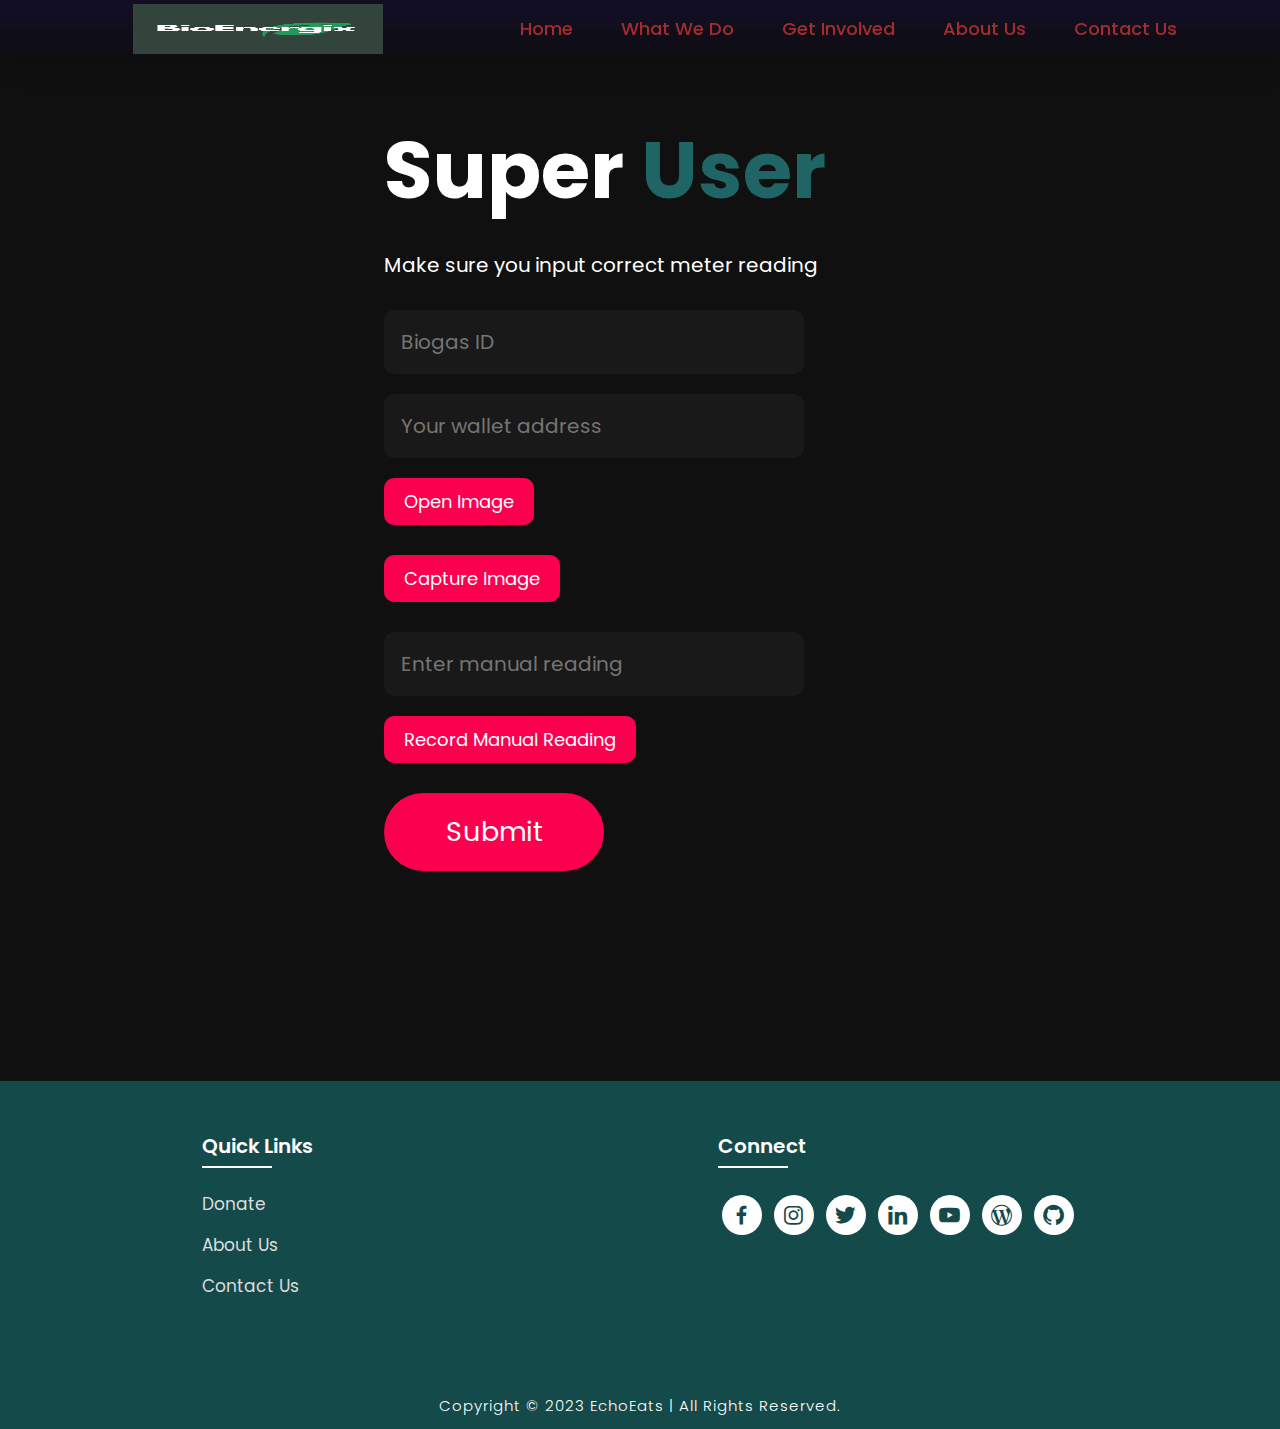
<file: BioEnergiX-main/BioEnergiX-main/Recieve.html>
<!DOCTYPE html>
<html lang="en">
<head>
    <meta charset="UTF-8">
    <meta http-equiv="X-UA-Compatible" content="IE=edge">
    <meta name="viewport" content="width=device-width, initial-scale=1.0">
    <title>Super User</title>
    <link rel="icon" href="logoo.png">
    <link rel="stylesheet" type="text/css" href="css/style.css">
    <link rel="preconnect" href="https://fonts.googleapis.com">
    <link rel="preconnect" href="https://fonts.gstatic.com" crossorigin>
    <link href="https://fonts.googleapis.com/css2?family=Paytone+One&family=Poppins:wght@100;200;300;400;500;600;700;800;900&display=swap" rel="stylesheet">
    <link rel="stylesheet"
    href="https://unpkg.com/boxicons@latest/css/boxicons.min.css">
</head>
<body class="register-body">

    <nav>
        <img src="logoo.png" class="logo" alt="Logo" title="BioEnergiX">
        
        <ul class="navbar">
            <li>
                <a href="./index.html">Home</a>
                <a href="./index.html#fwmanage">What We Do</a>
                <a href="./register.html">Get Involved</a>
                <a href="./about.html">About Us</a>
                <a href="./contact.html">Contact Us</a>
            </li>
        </ul>
    </nav>

    <section class="registration">
        <div class="register-form">
            <h1>Super <span>User</span></h1>
            <p>Make sure you input correct meter reading</p> <br>
            <form action="" onsubmit="return validateform()">

            <input type="text" name="myname1" placeholder="Biogas ID" id="name" required>
            <input type="tel" name="myphone" placeholder="Your wallet address" id="phonenum" required>
            <br>
            <button type="button" id="openImageButton" onclick="openImage()">Open Image</button>
            <br><br>
            <button type="button" id="captureImageButton" onclick="captureImage()">Capture Image</button>
            <br><br>
            <input type="text" id="manual-reading" placeholder="Enter manual reading" />
            <button type="button" id="recordManualReadingButton" onclick="recordManualReading()">Record Manual Reading</button>
            
            <br> <br>
            <input type="submit" value="Submit" class="submitbtn">
        </div>
  <script>
    // Function to open an image
    function openImage() {
      // Create a new file input element
      var fileInput = document.createElement('input');
      fileInput.type = 'file';
      fileInput.accept = 'image/*';

      // Listen for the change event on the file input element
      fileInput.addEventListener('change', function() {
        // Get the selected file
        var file = fileInput.files[0];

        // Create a new FileReader object
        var reader = new FileReader();

        // Read the selected file as a data URL
        reader.onload = function() {
          // Set the image preview src attribute to the data URL
          document.getElementById('image').src = reader.result;
        };

        // Start reading the file
        reader.readAsDataURL(file);
      });

      // Click the file input element
      fileInput.click();
    }

    // Function to capture an image from the webcam
    function captureImage() {
      // Get the webcam video element
      var video = document.querySelector('video');

      // Create a new canvas element
      var canvas = document.createElement('canvas');
      canvas.width = video.width;
      canvas.height = video.height;

      // Get the canvas context
      var context = canvas.getContext('2d');

      // Draw the video frame to the canvas
      context.drawImage(video, 0, 0, canvas.width, canvas.height);

      // Get the image data from the canvas
      var imageData = canvas.toDataURL('image/png');

      // Set the image preview src attribute to the image data
      document.getElementById('image').src = imageData;
    }

    // Function to record the manual reading for biogas
    function recordManualReading() {
      // Get the manual reading from the input field
      var manualReading = document.getElementById('manual-reading').value;

      // Save the manual reading to a database or other storage location

      // Clear the manual reading input field
      document.getElementById('manual-reading').value = '';
    }
  </script>

    </section>

<!-- Footer -->

<section class="footer">
    <div class="foot">
        <div class="footer-content">
            
            <div class="footlinks">
                <h4>Quick Links</h4>
                <ul>
                    <li><a href="./register.html">Donate</a></li>
                    <li><a href="./about.html">About Us</a></li>
                    <li><a href="./contact.html">Contact Us</a></li>
                </ul>
            </div>

            <div class="footlinks">
                <h4>Connect</h4>
                <div class="social">
                    <a href="" target="_blank"><i class='bx bxl-facebook'></i></a>
                    <a href="" target="_blank"><i class='bx bxl-instagram' ></i></a>
                    <a href="" target="_blank"><i class='bx bxl-twitter' ></i></a>
                    <a href="" target="_blank"><i class='bx bxl-linkedin' ></i></a>
                    <a href="" target="_blank"><i class='bx bxl-youtube' ></i></a>
                    <a href="" target="_blank"><i class='bx bxl-wordpress' ></i></a>
                    <a href="" target="_blank"><i class='bx bxl-github'></i></a>
                </div>
            </div>
            
        </div>
    </div>

    <div class="end">
        <p> Copyright © 2023 EchoEats | All Rights Reserved.</p>
    </div>
</section>

<!-- Javascript -->
<script>
    function validateform(){ 
        var tel=document.getElementById("phonenum").value;  

        if(tel.length<10){  
            alert("Phone number must be of atleast 10 digits!");  
            return false;  
        } else if(isNaN(tel)){
            alert("Phone number should not include character!");
            return false;
        }
        return true;
}  
</script>

</body>
</html>
</file>
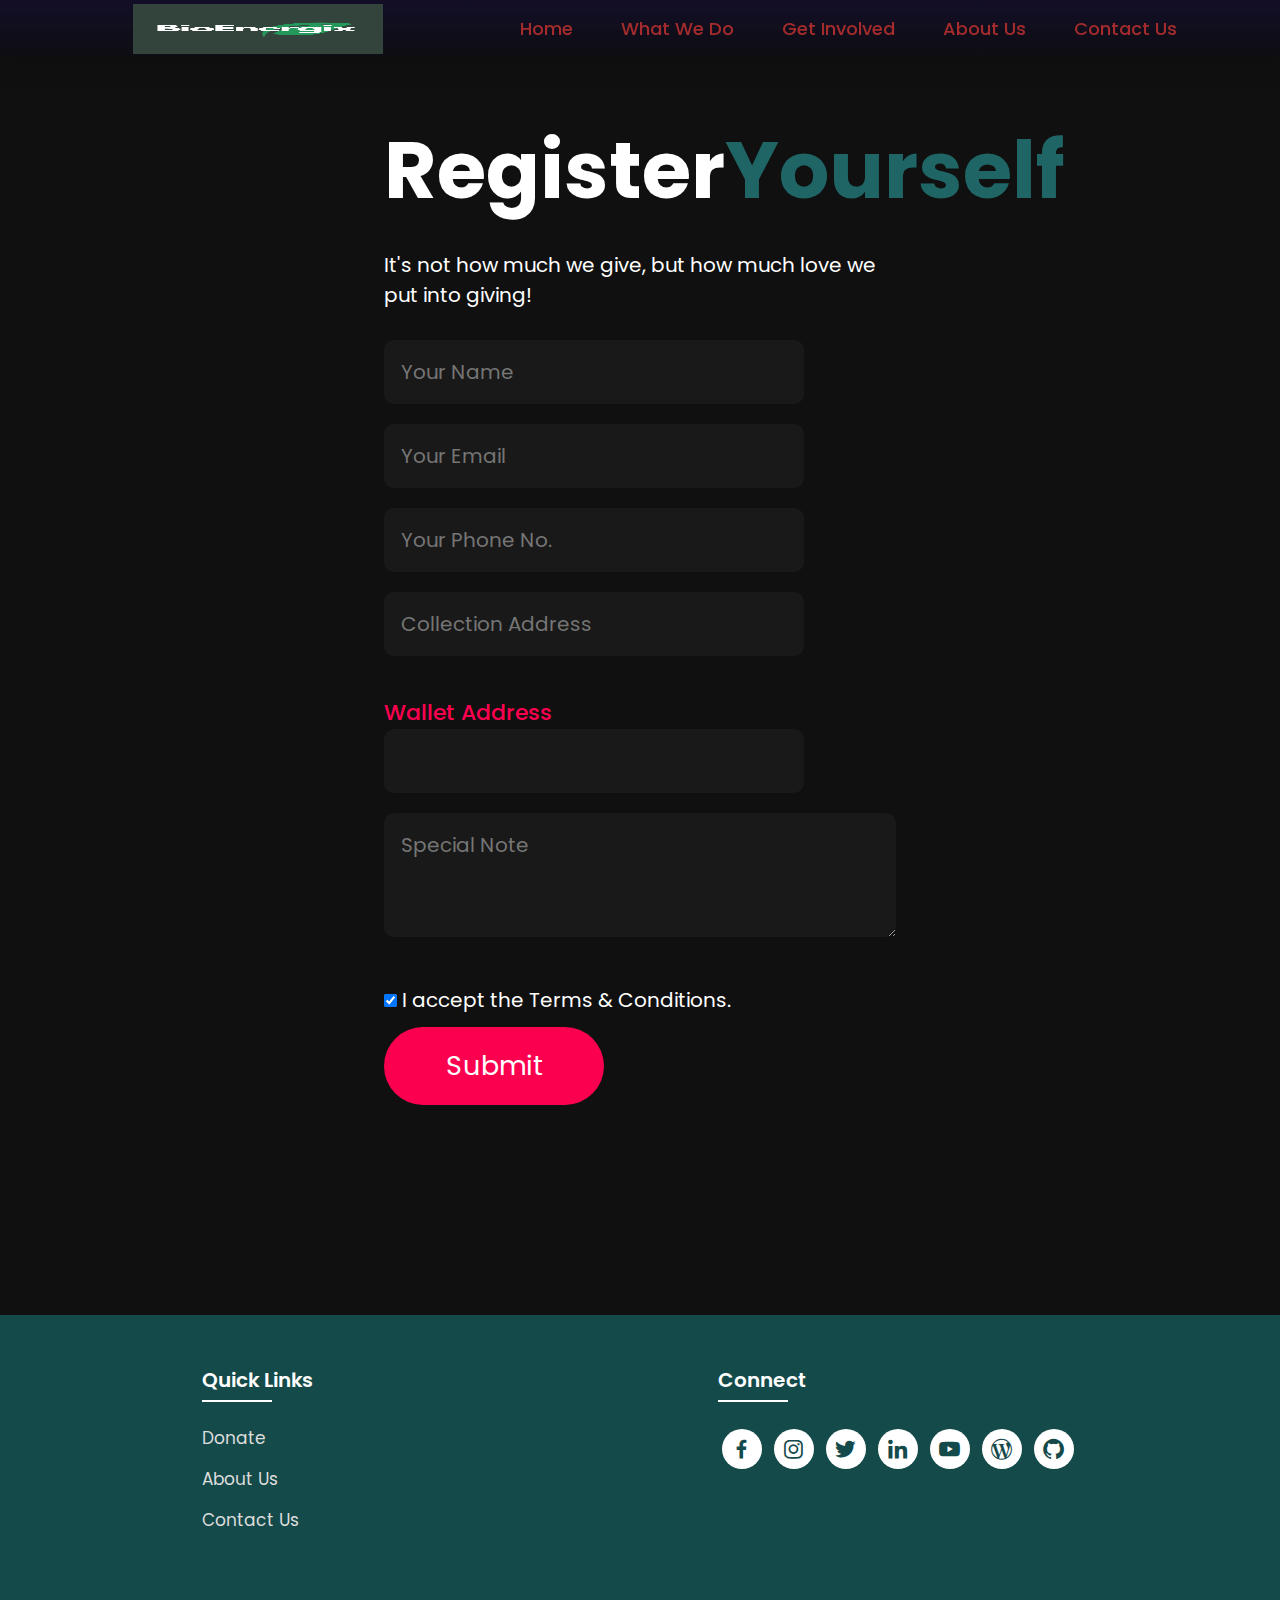
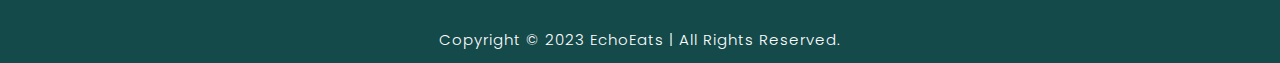
<file: BioEnergiX-main/BioEnergiX-main/register.html>
<!DOCTYPE html>
<html lang="en">
<head>
    <meta charset="UTF-8">
    <meta http-equiv="X-UA-Compatible" content="IE=edge">
    <meta name="viewport" content="width=device-width, initial-scale=1.0">
    <title>Donate Food</title>
    <link rel="icon" href="logoo.png">
    <link rel="stylesheet" type="text/css" href="css/style.css">
    <link rel="preconnect" href="https://fonts.googleapis.com">
    <link rel="preconnect" href="https://fonts.gstatic.com" crossorigin>
    <link href="https://fonts.googleapis.com/css2?family=Paytone+One&family=Poppins:wght@100;200;300;400;500;600;700;800;900&display=swap" rel="stylesheet">
    <link rel="stylesheet"
    href="https://unpkg.com/boxicons@latest/css/boxicons.min.css">
</head>
<body class="register-body">

    <nav>
        <img src="logoo.png" class="logo" alt="Logo" title="BioEnergiX">
        
        <ul class="navbar">
            <li>
                <a href="./index.html">Home</a>
                <a href="./index.html#fwmanage">What We Do</a>
                <a href="./register.html">Get Involved</a>
                <a href="./about.html">About Us</a>
                <a href="./contact.html">Contact Us</a>
            </li>
        </ul>
    </nav>

    <section class="registration">
        <div class="register-form">
            <h1>Register<span>Yourself</span></h1>
            <p>It's not how much we give, but how much love we put into giving!</p> <br>
            <form action="" onsubmit="return validateform()">

            <input type="text" name="myname1" placeholder="Your Name" id="name" required>
            <input type="email" name="myemail" placeholder="Your Email" id="" required>
            <input type="tel" name="myphone" placeholder="Your Phone No." id="phonenum" required>
            <input type="text" name="myadd" placeholder="Collection Address" id="" required>
 
            <h4>Wallet Address</h4>
            <input type="number" name="wallet" id="">
            <textarea name="note" id="" cols="2" rows="3" placeholder="Special Note"></textarea>
            <br><br>
            <input type="checkbox" name="t&c" id="" checked required> I accept the Terms & Conditions.
            <br>
            <input type="submit" value="Submit" class="submitbtn">

        </form>
        </div>
    </section>

<!-- Footer -->

<section class="footer">
    <div class="foot">
        <div class="footer-content">
            
            <div class="footlinks">
                <h4>Quick Links</h4>
                <ul>
                    <li><a href="./register.html">Donate</a></li>
                    <li><a href="./about.html">About Us</a></li>
                    <li><a href="./contact.html">Contact Us</a></li>
                </ul>
            </div>

            <div class="footlinks">
                <h4>Connect</h4>
                <div class="social">
                    <a href="" target="_blank"><i class='bx bxl-facebook'></i></a>
                    <a href="" target="_blank"><i class='bx bxl-instagram' ></i></a>
                    <a href="" target="_blank"><i class='bx bxl-twitter' ></i></a>
                    <a href="" target="_blank"><i class='bx bxl-linkedin' ></i></a>
                    <a href="" target="_blank"><i class='bx bxl-youtube' ></i></a>
                    <a href="" target="_blank"><i class='bx bxl-wordpress' ></i></a>
                    <a href="" target="_blank"><i class='bx bxl-github'></i></a>
                </div>
            </div>
            
        </div>
    </div>

    <div class="end">
        <p>Copyright © 2023 EchoEats | All Rights Reserved. </p>
    </div>
</section>

<!-- Javascript -->
<script>
    function validateform(){ 
        var tel=document.getElementById("phonenum").value;  

        if(tel.length<10){  
            alert("Phone number must be of atleast 10 digits!");  
            return false;  
        } else if(isNaN(tel)){
            alert("Phone number should not include character!");
            return false;
        }
        return true;
}  
</script>

</body>
</html>
</file>
<file: EcoEats-main/css/style.css>
*{
    padding:0;
    margin:0;
    box-sizing:border-box;
    font-family:'Poppins',sans-serif;
    text-decoration: none;
    list-style: none;
    scroll-behavior: smooth;
}

/* Home page */

.banner{
    width:100%;
    height: 100vh;
    overflow: hidden;
    display: flex;
    justify-content: center;
    align-items: center;
}

.banner img{
    position: absolute;
    top: 0;
    left: 0;
    object-fit: cover;
    width: 100%;
    height: 100%;
    pointer-events: none;
}

.content{
    position: relative;
    z-index: 1;
    width: 100%;
    height: 100vh;
    background-image: linear-gradient(rgba(1, 0, 5, 0.6),rgba(4, 1, 17, 0.6));



}

nav{
    width: 100%;
    position: fixed;
    backdrop-filter: blur(10px);
    background-image: linear-gradient(rgba(34, 9, 133, 0.2),rgba(11, 8, 24, 0.3));
    box-shadow: 5px 5px 30px rgba(0, 0, 0, 15%);
    display: flex;
    align-items: center;
    justify-content: space-around;
}

nav .logo{
    width: 250px;
    height: 50px;
    margin-left: 8%;
}

nav ul li{
    list-style: none;
    display: inline-block;
    margin-left: 40px;
}

.navbar{
    display: flex;
    margin-right: 4vh;
    padding: 15px;
}

.navbar a{
    color: rgb(164, 44, 44);;
    font-size: 18px;
    padding: 10px 22px;
    border-radius: 4px;
    font-weight: 500;   
    text-decoration: none;
    transition: ease 0.40s;
}

.navbar a:hover,.navbar a.active{

    color: black;
    background: white;
    box-shadow: 5px 10px 30px rgb(85 85 85 / 20%);
    border-radius: 5px;
    
}

nav ul li a{
    text-decoration: none;
    color: rgb(255, 255, 255);
    font-size: 17px;
}

.title{
    text-decoration: none;
    /* display: inline-block; */
    font-size: 4vh;
    color: rgb(255, 255, 255);
    padding: 14px 17px;
    margin-top: 32vh;
    text-align: center;
    vertical-align: center;
}

.title h1{
    font-size: 10vh;
    text-shadow: 2px black;
    transition: ease 0.3s;
}

.title h1:hover{
    color:transparent;
    -webkit-text-stroke: 1px white;
    
}

.button{
    display: inline-block;
    margin-top:5vh;
    font-size: 25px;
    padding: 10px 30px;
    color: white;
    box-shadow: 5px 10px 30px rgba(0, 0, 0, 0.4);
    /* background-color: white; */
    background-color:rgb(164, 44, 44);
    border-radius: 20px;
    text-decoration: none;
    transition: ease 0.30s;
}

.button:hover{
    transform: scale(1.1);

}


.text h2{
    font-size: 40px;
    font-weight: 650;
    margin-top: 40px;
    margin-bottom: 10px;
    line-height: 2;
    text-align: center;
}

.rowitems{
    display: flex;
    align-items: center;
    text-align: center;
    margin-top: 10px;
    margin-left: 30px ;
    margin-right: 30px;
    margin-bottom:10px;
    background-color: rgb(212, 208, 208);
}

.container-box{
    border-radius: 5px;
    padding: 50px 10px;
    background-color: rgb(212, 208, 208);
    transition: all 0.7s ease 0s;
}


.container-box h4{
    font-size: 20px;
    margin-bottom: 5px;
    font-weight: 500;
}
.container-box h4 span{
    color: #fc0050;
    font-weight:600;
}
.container-box img{
    width: auto;
    height: 400px;
    padding: 20px;
}


.container-box:hover{
    transform: translateY(2px);
    box-shadow: 5px 20px 50px rgba(78, 78, 78, 0.1);
    border: 1px solid transparent;
    border-radius: 0px;
}



.fwm-title{
    text-align: center;
}

.fwm-title h2{
    font-size: 40px;
    font-weight: 650;
    padding-top: 75px;
    padding-bottom: 10px;
    line-height: 2;
}

.fwm-content{
    display: flex;
    justify-content: space-around;
    flex-wrap: wrap;
}

.image{
    position: relative;
    transition: all 0.3s cubic-bezier(0.445,0.05,0.55,0.95);
    cursor: pointer;
    filter: brightness(95%);
}

.image img{
    width: 100%;
    height: 500px;
    border-radius: 30px;
}

.image h3{
    color: white;
    position: absolute;
    font-size: 30px;
    font-weight: 600;
    text-align: center;
    top: 10px;
    right: 20px;
}

.dest-content{
    display: flex;
    flex-wrap: wrap;
    justify-content: space-between;
    align-items: center;
    padding-top: 15px;
    margin-bottom: 50px;
}

.location h4{
    font-size: 25px;
    letter-spacing: 1px;
    font-weight: 600;
    margin-bottom: 2px;
}

.pac-details li{
    font-size: 19px;
    color: #4c4c4c;
    margin-left: 15px;
    margin-bottom: 2px;
    list-style-type: disc;
}

.image:hover{
    filter: brightness(120%);
    transform: scale(1.03);
}





/* Newsletter */

.newsletter{
    display: flex;
    flex-wrap: wrap;
    align-items: center;
    justify-content: space-around;
}

.newstext h2{
    margin-top: 100px;
    font-size: 38px;
}

.newstext p{
    font-size: 20px;
    color: #4c4c4c;
}

.newsletter form{
    margin-top: 100px;
    width: 100%;
    position: relative;
}

.newsletter form input:first-child{
    display: inline-block;
    /* width: 300px; */
    font-size: 17px;
    outline: none;
    border: none;
    border-radius: 20px;
    padding: 20px 150px 20px 30px;
    box-shadow: 5px 10px 30px rgb(85 85 85 / 20%);
}

.newsletter form input:last-child{
    display: inline-block;
    position: absolute;
    outline: none;
    border: 2px solid transparent;
    border-radius: 20px;
    color: white;
    background-color: rgb(21, 74, 74);
    padding: 14px 30px;
    cursor: pointer;
    font-size: 17px;
    font-weight: 450;
    top: 6px;
    right: 6px;
    transition: ease 0.30s;
}

.newsletter form input:last-child:hover{
    border: 2px solid rgb(21, 74, 74);
    background-color: white;
    color: rgb(21, 74, 74);
}


/* Footer */

.footer{
    margin-top: 80px;
    background-color: rgb(21, 74, 74);
}

.foot{
    padding: 20px 0;
}

.footer-content{
    display: flex;
    flex-wrap: wrap;
    justify-content: space-around;
    
}

.footlinks h4{
    margin-top: 30px;
    font-size: 20px;
    font-weight: 600;
    color: white;
    margin-bottom: 30px;
    position: relative;
}


.footlinks h4::before{
    content: "";
    position: absolute;
    height: 2px;
    width: 70px;
    left: 0;
    bottom: -7px;
    background: white;
}

.footlinks ul li{
    margin-bottom: 15px;
}

.footlinks ul li a{
    font-size: 17px;
    color: #dddddd;
    display: block;
    transition: ease 0.30s;
}

.footlinks ul li a:hover{
    transform: translate(6px);
    color: white;
}

.social a{
    font-size: 25px;
    margin: 4px;
    height: 40px;
    width: 40px;
    color: rgb(21, 74, 74);
    background-color: white;
    display: inline-flex;
    justify-content: center;
    align-items: center;
    border-radius: 20px;
    transition: ease 0.30s;
}

.social a:hover{
    transform: scale(1.2);
}

.end{
    text-align: center;
    padding-top: 60px;
    padding-bottom: 12px;
}

.end p{
    font-size: 15px;
    color: white;
    letter-spacing: 1px;
    font-weight: 300;
}

/* About Us */

.aboutbody{
    background-color: #191919;
}

.about{
    width: 100%;
    padding: 78px 0px;
}

.about img{
    height: auto;
    width: 400px;
}

.abt-text{
    width: 500px;
}

.abt-text h1{
    font-size: 70px;
    color: white;
    margin-bottom: 20px;
    letter-spacing: 1px;
}

.abt-text h1 span{
    color: #fc0050;
    letter-spacing: 1px;
}

.abt-text p{
    color: white;
    font-size: 24px;
    margin-bottom: 45px;
    line-height: 30px;
    letter-spacing: 1px;
}

.main{
    width: 1130px;
    max-width: 95%;
    margin: 0 auto;
    display: flex;
    align-items: center;
    justify-content: space-around;
}

.connectbtn{
    display: inline-block;
    background-color: #fc0050;
    font-size: 18px;
    color: white;
    font-weight: bold;
    padding: 13px 30px;
    border-radius: 30px;
    transition: ease 0.4s;
    border: 2px solid transparent;
    letter-spacing: 1px;
}

.connectbtn:hover{
    background-color: transparent;
    border: 2px solid #fc0050;
    transform: scale(1.1);
}

.connect-section{
    margin-top: 26px;
}


.social-icons a{
    height: 40px;
    width: 40px;
    margin: 4px;
    font-size: 30px;
    color: #101010;
    background-color: white;
    border-radius: 20px;
    display: inline-flex;
    justify-content: center;
    align-items: center;
    transition: ease 0.30s;
}

.social-icons a:hover{
    transform: scale(1.2);
}

/* Contact Us */

.contactbody{
    background-color: #101010;
    background-repeat: no-repeat;
    background-size: cover;
    
}

.contact{
    padding: 110px 30%;
    height: 100%;
    min-height: 100vh;
}

.contact-form h1{
    font-size: 80px;
    color: white;
    margin-bottom: 20px;
}

.contact-form h1 span{
    color:#fc0050;
}

.contact-form p{
    color: white;
    line-height: 30px;
    letter-spacing: 1px;
    font-size: 23px;
    margin-bottom: 20px;
}


.contact-form form input,form textarea{
    width: 100%;
    padding: 17px;
    border: none;
    outline: none;
    background-color: #191919;
    font-size: 20px;
    color: white;
    margin-bottom: 10px;
    border-radius: 10px;
}

.contact-form form .submit-btn{
    display: inline-block;
    background-color: #fc0050;
    font-size: 27px;
    font-weight: 600px;
    border: 2px solid transparent;
    border-radius: 40px;
    width: 220px;
    cursor: pointer;
    transition: ease 0.30s;

}

.contact-form form .submit-btn:hover{
    border: 2px solid #fc0050;
    background-color: transparent;
    transform: scale(1.1);

}

/* Donation Register Form */

.register-body{
    background-color: #101010;
    background-repeat: no-repeat;
    background-size: cover;

}

.registration{
    padding: 110px 30%;
    height: 100%;
    min-height: 100vh;
}

.register-form h1{
    font-size: 80px;
    color: white;
    margin-bottom: 20px;
}
.register-form h1 span{
    color: rgb(32, 101, 101);
}

.register-form{
    color: white;
    font-size: 20px;
}

.register-form form input{
    color: white;
    padding: 17px;
    background-color: #191919;
    font-size: 20px;
    outline: none;
    border: none;
    border-radius: 10px;
    margin-bottom: 20px;
    
}
.register-form h4{
    font-size: 22px;
    font-weight: 500;
    margin-top: 20px;
    color: #fc0050;
}


.register-form form .submitbtn{
    display: inline-block;
    background-color: #fc0050;
    font-size: 27px;
    font-weight: 600px;
    border: 2px solid transparent;
    border-radius: 60px;
    width: 220px;
    cursor: pointer;
    transition: ease 0.30s;
}

.register-form form .submitbtn:hover{
    border: 2px solid #fc0050;
    background-color: transparent;
    transform: scale(1.1);
}
</file>
<file: BioEnergiX-main/BioEnergiX-main/css/style.css>
*{
    padding:0;
    margin:0;
    box-sizing:border-box;
    font-family:'Poppins',sans-serif;
    text-decoration: none;
    list-style: none;
    scroll-behavior: smooth;
}

/* Home page */

.banner{
    width:100%;
    height: 100vh;
    overflow: hidden;
    display: flex;
    justify-content: center;
    align-items: center;
}

.banner img{
    position: absolute;
    top: 0;
    left: 0;
    object-fit: cover;
    width: 100%;
    height: 100%;
    pointer-events: none;
}

.content{
    position: relative;
    z-index: 1;
    width: 100%;
    height: 100vh;
    background-image: linear-gradient(rgba(1, 0, 5, 0.6),rgba(4, 1, 17, 0.6));



}

nav{
    width: 100%;
    position: fixed;
    backdrop-filter: blur(10px);
    background-image: linear-gradient(rgba(34, 9, 133, 0.2),rgba(11, 8, 24, 0.3));
    box-shadow: 5px 5px 30px rgba(0, 0, 0, 15%);
    display: flex;
    align-items: center;
    justify-content: space-around;
}

nav .logo{
    width: 250px;
    height: 50px;
    margin-left: 8%;
}

nav ul li{
    list-style: none;
    display: inline-block;
    margin-left: 40px;
}

.navbar{
    display: flex;
    margin-right: 4vh;
    padding: 15px;
}

.navbar a{
    color: rgb(164, 44, 44);;
    font-size: 18px;
    padding: 10px 22px;
    border-radius: 4px;
    font-weight: 500;   
    text-decoration: none;
    transition: ease 0.40s;
}

.navbar a:hover,.navbar a.active{

    color: black;
    background: white;
    box-shadow: 5px 10px 30px rgb(85 85 85 / 20%);
    border-radius: 5px;
    
}

nav ul li a{
    text-decoration: none;
    color: rgb(255, 255, 255);
    font-size: 17px;
}

.title{
    text-decoration: none;
    /* display: inline-block; */
    font-size: 4vh;
    color: rgb(255, 255, 255);
    padding: 14px 17px;
    margin-top: 32vh;
    text-align: center;
    vertical-align: center;
}

.title h1{
    font-size: 10vh;
    text-shadow: 2px black;
    transition: ease 0.3s;
}

.title h1:hover{
    color:transparent;
    -webkit-text-stroke: 1px white;
    
}

.button{
    display: inline-block;
    margin-top:5vh;
    font-size: 25px;
    padding: 10px 30px;
    color: white;
    box-shadow: 5px 10px 30px rgba(0, 0, 0, 0.4);
    /* background-color: white; */
    background-color:rgb(164, 44, 44);
    border-radius: 20px;
    text-decoration: none;
    transition: ease 0.30s;
}

.button:hover{
    transform: scale(1.1);

}


.text h2{
    font-size: 40px;
    font-weight: 650;
    margin-top: 40px;
    margin-bottom: 10px;
    line-height: 2;
    text-align: center;
}

.rowitems{
    display: flex;
    align-items: center;
    text-align: center;
    margin-top: 10px;
    margin-left: 30px ;
    margin-right: 30px;
    margin-bottom:10px;
    background-color: rgb(212, 208, 208);
}

.container-box{
    border-radius: 5px;
    padding: 50px 10px;
    background-color: rgb(212, 208, 208);
    transition: all 0.7s ease 0s;
}


.container-box h4{
    font-size: 20px;
    margin-bottom: 5px;
    font-weight: 500;
}
.container-box h4 span{
    color: #fc0050;
    font-weight:600;
}
.container-box img{
    width: auto;
    height: 400px;
    padding: 20px;
}


.container-box:hover{
    transform: translateY(2px);
    box-shadow: 5px 20px 50px rgba(78, 78, 78, 0.1);
    border: 1px solid transparent;
    border-radius: 0px;
}



.fwm-title{
    text-align: center;
}

.fwm-title h2{
    font-size: 40px;
    font-weight: 650;
    padding-top: 75px;
    padding-bottom: 10px;
    line-height: 2;
}

.fwm-content{
    display: flex;
    justify-content: space-around;
    flex-wrap: wrap;
}

.image{
    position: relative;
    transition: all 0.3s cubic-bezier(0.445,0.05,0.55,0.95);
    cursor: pointer;
    filter: brightness(95%);
}

.image img{
    width: 100%;
    height: 500px;
    border-radius: 30px;
}

.image h3{
    color: white;
    position: absolute;
    font-size: 30px;
    font-weight: 600;
    text-align: center;
    top: 10px;
    right: 20px;
}

.dest-content{
    display: flex;
    flex-wrap: wrap;
    justify-content: space-between;
    align-items: center;
    padding-top: 15px;
    margin-bottom: 50px;
}

.location h4{
    font-size: 25px;
    letter-spacing: 1px;
    font-weight: 600;
    margin-bottom: 2px;
}

.pac-details li{
    font-size: 19px;
    color: #4c4c4c;
    margin-left: 15px;
    margin-bottom: 2px;
    list-style-type: disc;
}

.image:hover{
    filter: brightness(120%);
    transform: scale(1.03);
}





/* Newsletter */

.newsletter{
    display: flex;
    flex-wrap: wrap;
    align-items: center;
    justify-content: space-around;
}

.newstext h2{
    margin-top: 100px;
    font-size: 38px;
}

.newstext p{
    font-size: 20px;
    color: #4c4c4c;
}

.newsletter form{
    margin-top: 100px;
    width: 100%;
    position: relative;
}

.newsletter form input:first-child{
    display: inline-block;
    /* width: 300px; */
    font-size: 17px;
    outline: none;
    border: none;
    border-radius: 20px;
    padding: 20px 150px 20px 30px;
    box-shadow: 5px 10px 30px rgb(85 85 85 / 20%);
}

.newsletter form input:last-child{
    display: inline-block;
    position: absolute;
    outline: none;
    border: 2px solid transparent;
    border-radius: 20px;
    color: white;
    background-color: rgb(21, 74, 74);
    padding: 14px 30px;
    cursor: pointer;
    font-size: 17px;
    font-weight: 450;
    top: 6px;
    right: 6px;
    transition: ease 0.30s;
}

.newsletter form input:last-child:hover{
    border: 2px solid rgb(21, 74, 74);
    background-color: white;
    color: rgb(21, 74, 74);
}


/* Footer */

.footer{
    margin-top: 80px;
    background-color: rgb(21, 74, 74);
}

.foot{
    padding: 20px 0;
}

.footer-content{
    display: flex;
    flex-wrap: wrap;
    justify-content: space-around;
    
}

.footlinks h4{
    margin-top: 30px;
    font-size: 20px;
    font-weight: 600;
    color: white;
    margin-bottom: 30px;
    position: relative;
}


.footlinks h4::before{
    content: "";
    position: absolute;
    height: 2px;
    width: 70px;
    left: 0;
    bottom: -7px;
    background: white;
}

.footlinks ul li{
    margin-bottom: 15px;
}

.footlinks ul li a{
    font-size: 17px;
    color: #dddddd;
    display: block;
    transition: ease 0.30s;
}

.footlinks ul li a:hover{
    transform: translate(6px);
    color: white;
}

.social a{
    font-size: 25px;
    margin: 4px;
    height: 40px;
    width: 40px;
    color: rgb(21, 74, 74);
    background-color: white;
    display: inline-flex;
    justify-content: center;
    align-items: center;
    border-radius: 20px;
    transition: ease 0.30s;
}

.social a:hover{
    transform: scale(1.2);
}

.end{
    text-align: center;
    padding-top: 60px;
    padding-bottom: 12px;
}

.end p{
    font-size: 15px;
    color: white;
    letter-spacing: 1px;
    font-weight: 300;
}

/* About Us */

.aboutbody{
    background-color: #191919;
}

.about{
    width: 100%;
    padding: 78px 0px;
}

.about img{
    height: auto;
    width: 400px;
}

.abt-text{
    width: 500px;
}

.abt-text h1{
    font-size: 70px;
    color: white;
    margin-bottom: 20px;
    letter-spacing: 1px;
}

.abt-text h1 span{
    color: #fc0050;
    letter-spacing: 1px;
}

.abt-text p{
    color: white;
    font-size: 24px;
    margin-bottom: 45px;
    line-height: 30px;
    letter-spacing: 1px;
}

.main{
    width: 1130px;
    max-width: 95%;
    margin: 0 auto;
    display: flex;
    align-items: center;
    justify-content: space-around;
}

.connectbtn{
    display: inline-block;
    background-color: #fc0050;
    font-size: 18px;
    color: white;
    font-weight: bold;
    padding: 13px 30px;
    border-radius: 30px;
    transition: ease 0.4s;
    border: 2px solid transparent;
    letter-spacing: 1px;
}

.connectbtn:hover{
    background-color: transparent;
    border: 2px solid #fc0050;
    transform: scale(1.1);
}

.connect-section{
    margin-top: 26px;
}


.social-icons a{
    height: 40px;
    width: 40px;
    margin: 4px;
    font-size: 30px;
    color: #101010;
    background-color: white;
    border-radius: 20px;
    display: inline-flex;
    justify-content: center;
    align-items: center;
    transition: ease 0.30s;
}

.social-icons a:hover{
    transform: scale(1.2);
}

/* Contact Us */

.contactbody{
    background-color: #101010;
    background-repeat: no-repeat;
    background-size: cover;
    
}

.contact{
    padding: 110px 30%;
    height: 100%;
    min-height: 100vh;
}

.contact-form h1{
    font-size: 80px;
    color: white;
    margin-bottom: 20px;
}

.contact-form h1 span{
    color:#fc0050;
}

.contact-form p{
    color: white;
    line-height: 30px;
    letter-spacing: 1px;
    font-size: 23px;
    margin-bottom: 20px;
}


.contact-form form input,form textarea{
    width: 100%;
    padding: 17px;
    border: none;
    outline: none;
    background-color: #191919;
    font-size: 20px;
    color: white;
    margin-bottom: 10px;
    border-radius: 10px;
}

.contact-form form .submit-btn{
    display: inline-block;
    background-color: #fc0050;
    font-size: 27px;
    font-weight: 600px;
    border: 2px solid transparent;
    border-radius: 40px;
    width: 220px;
    cursor: pointer;
    transition: ease 0.30s;

}

.contact-form form .submit-btn:hover{
    border: 2px solid #fc0050;
    background-color: transparent;
    transform: scale(1.1);

}

/* Donation Register Form */

.register-body{
    background-color: #101010;
    background-repeat: no-repeat;
    background-size: cover;

}

.registration{
    padding: 110px 30%;
    height: 100%;
    min-height: 100vh;
}

.register-form h1{
    font-size: 80px;
    color: white;
    margin-bottom: 20px;
}
.register-form h1 span{
    color: rgb(32, 101, 101);
}

.register-form{
    color: white;
    font-size: 20px;
}

.register-form form input{
    color: white;
    padding: 17px;
    background-color: #191919;
    font-size: 20px;
    outline: none;
    border: none;
    border-radius: 10px;
    margin-bottom: 20px;
    
}
.register-form h4{
    font-size: 22px;
    font-weight: 500;
    margin-top: 20px;
    color: #fc0050;
}


.register-form form .submitbtn{
    display: inline-block;
    background-color: #fc0050;
    font-size: 27px;
    font-weight: 600px;
    border: 2px solid transparent;
    border-radius: 60px;
    width: 220px;
    cursor: pointer;
    transition: ease 0.30s;
}

.register-form form .submitbtn:hover{
    border: 2px solid #fc0050;
    background-color: transparent;
    transform: scale(1.1);
}

/* Styling for the Open Image button */
#openImageButton {
    background-color: #fc0050;
    color: white;
    padding: 10px 20px;
    font-size: 18px;
    border: none;
    border-radius: 10px;
    cursor: pointer;
    transition: background-color 0.3s, transform 0.3s;
}

#openImageButton:hover {
    background-color: #ff0038;
    transform: scale(1.1);
}

/* Styling for the Capture Image button */
#captureImageButton {
    background-color: #fc0050;
    color: white;
    padding: 10px 20px;
    font-size: 18px;
    border: none;
    border-radius: 10px;
    cursor: pointer;
    transition: background-color 0.3s, transform 0.3s;
}

#captureImageButton:hover {
    background-color: #ff0038;
    transform: scale(1.1);
}

/* Styling for the Record Manual Reading button */
#recordManualReadingButton {
    background-color: #fc0050;
    color: white;
    padding: 10px 20px;
    font-size: 18px;
    border: none;
    border-radius: 10px;
    cursor: pointer;
    transition: background-color 0.3s, transform 0.3s;
}

#recordManualReadingButton:hover {
    background-color: #ff0038;
    transform: scale(1.1);
}
</file>
